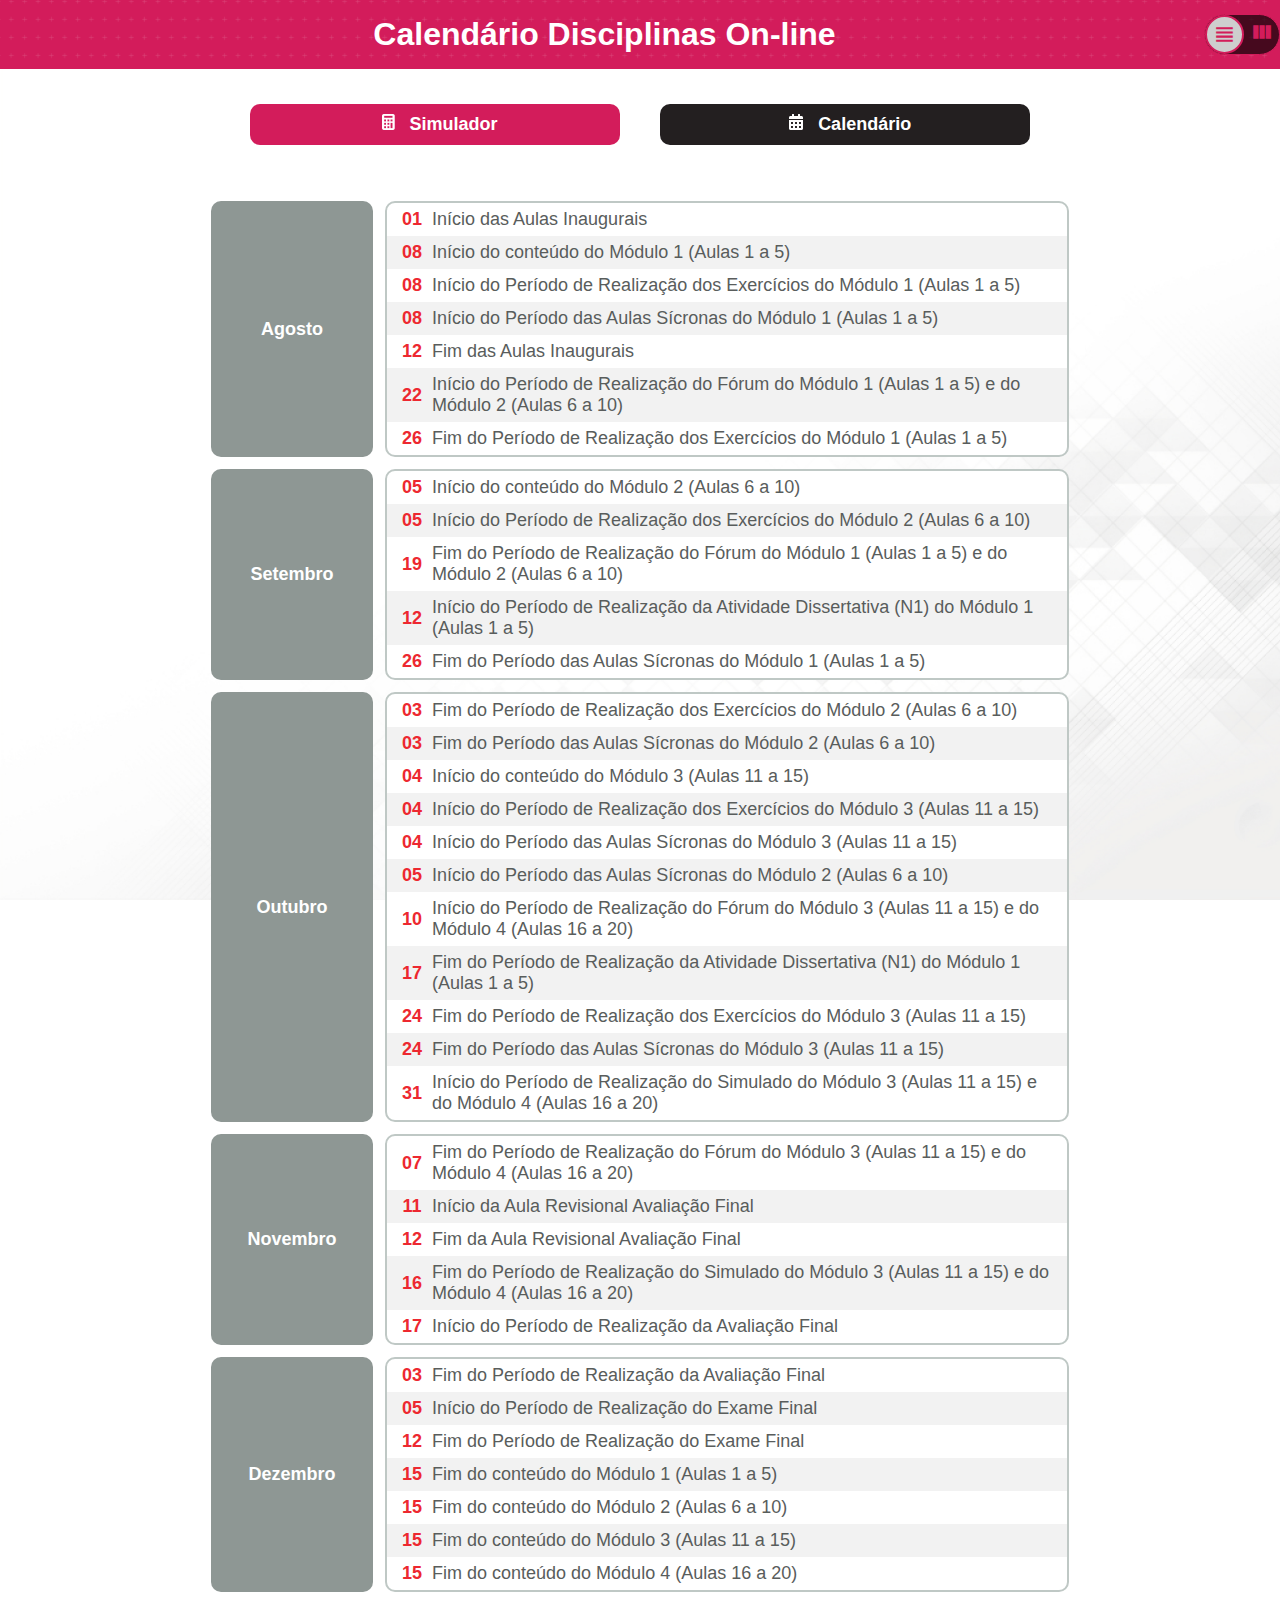
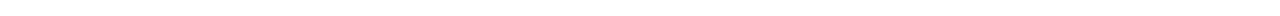
<file: calendarioDuplo/index.html>
<!DOCTYPE html>
<html lang="pt-br">

<head>
  <meta charset="UTF-8">
  <meta name="viewport" content="width=device-width, initial-scale=1.0">
  <meta http-equiv="X-UA-Compatible" content="ie=edge">
  <link rel="stylesheet" href="style.css">
  <!-- <link rel="icon" href="https://unigranrio.blackboard.com/bbcswebdav/institution/nead_wd/templates/2020/v3.7/favicon.ico"type="image/x-icon"> -->
  <link href="https://fonts.googleapis.com/icon?family=Material+Icons" rel="stylesheet">
  <title>Disciplinas On-line | Calendário</title>
</head>

<body>
  <section class="conteudoTopo">
    <h2 class="nomeTopo">Calendário Disciplinas On-line</h2>
    <div class="alterarCalendario">
      <a class="botaoSelecionado" id="botaoLista" onclick="mostrarCalendarioLista()"><span class="material-icons" id="botaoAlterarCalendario">view_headline</span></a>
      <a class="botaoSelecionar" id="botaoTabela" onclick="mostrarCalendarioTabela()"><span class="material-icons" id="botaoAlterarCalendario">view_column</span></a>
    </div>
  </section>
  <section class="conteudoMenu">
    <a class="linkMenu" id="linkMenuSimulador" href="Simulador/index.html">
      <img class="imgBotao" id="imgBotaoSimulador" src="img/Icon ionic-md-calculator.png">
      <span class="nomeBotao">Simulador</span>
    </a>
    <a class="linkMenu" id="linkMenuCalendario" onclick="alterarCalendario()">
      <img class="imgBotao" id="imgBotaoCalendario" src="img/Icon awesome-calendar-alt.png">
      <span class="nomeBotao">Calendário</span>
    </a>
  </section>
  <section class="calendarioLista" id="calendarioLista">
    <div class="conteudoMes">
      <h3 id="mes">Agosto</h3>
    </div>
    <div class="conteudoEvento">
      <ul>
        <li class="evento">
          <span class="descricaoEvento" id="dia">01</span>
          <span class="descricaoEvento" id="descricao">Início das Aulas Inaugurais</span>
        </li>
        <li class="evento">
          <span class="descricaoEvento" id="dia">08</span>
          <span class="descricaoEvento" id="descricao">Início do conteúdo do Módulo 1 (Aulas 1 a 5)</span>
        </li>
        <li class="evento">
          <span class="descricaoEvento" id="dia">08</span>
          <span class="descricaoEvento" id="descricao">Início do Período de Realização dos Exercícios do Módulo 1 (Aulas 1 a 5)</span>
        </li>
        <li class="evento">
          <span class="descricaoEvento" id="dia">08</span>
          <span class="descricaoEvento" id="descricao">Início do Período das Aulas Sícronas do Módulo 1 (Aulas 1 a 5)</span>
        </li>
        <li class="evento">
          <span class="descricaoEvento" id="dia">12</span>
          <span class="descricaoEvento" id="descricao">Fim das Aulas Inaugurais</span>
        </li>
        <li class="evento">
          <span class="descricaoEvento" id="dia">22</span>
          <span class="descricaoEvento" id="descricao">Início do Período de Realização do Fórum do Módulo 1 (Aulas 1 a 5) e do Módulo 2 (Aulas 6 a 10)</span>
        </li>
        <li class="evento">
          <span class="descricaoEvento" id="dia">26</span>
          <span class="descricaoEvento" id="descricao">Fim do Período de Realização dos Exercícios do Módulo 1 (Aulas 1 a 5)</span>
        </li>
      </ul>
    </div>
    <div class="conteudoMes">
      <h3 id="mes">Setembro</h3>
    </div>
    <div class="conteudoEvento">
      <ul>
        <li class="evento">
          <span class="descricaoEvento" id="dia">05</span>
          <span class="descricaoEvento" id="descricao">Início do conteúdo do Módulo 2 (Aulas 6 a 10)</span>
        </li>
        <li class="evento">
          <span class="descricaoEvento" id="dia">05</span>
          <span class="descricaoEvento" id="descricao">Início do Período de Realização dos Exercícios do Módulo 2 (Aulas 6 a 10)</span>
        </li>
        <li class="evento">
          <span class="descricaoEvento" id="dia">19</span>
          <span class="descricaoEvento" id="descricao">Fim do Período de Realização do Fórum do Módulo 1 (Aulas 1 a 5) e do Módulo 2 (Aulas 6 a 10)</span>
        </li>
        <li class="evento">
          <span class="descricaoEvento" id="dia">12</span>
          <span class="descricaoEvento" id="descricao">Início do Período de Realização da Atividade Dissertativa (N1) do Módulo 1 (Aulas 1 a 5)</span>
        </li>
        <li class="evento">
          <span class="descricaoEvento" id="dia">26</span>
          <span class="descricaoEvento" id="descricao">Fim do Período das Aulas Sícronas do Módulo 1 (Aulas 1 a 5)</span>
        </li>
      </ul>
    </div>
    <div class="conteudoMes">
      <h3 id="mes">Outubro</h3>
    </div>
    <div class="conteudoEvento">
      <ul>
        <li class="evento">
          <span class="descricaoEvento" id="dia">03</span>
          <span class="descricaoEvento" id="descricao">Fim do Período de Realização dos Exercícios do Módulo 2 (Aulas 6 a 10)</span>
        </li>
        <li class="evento">
          <span class="descricaoEvento" id="dia">03</span>
          <span class="descricaoEvento" id="descricao">Fim do Período das Aulas Sícronas do Módulo 2 (Aulas 6 a 10)</span>
        </li>
        <li class="evento">
          <span class="descricaoEvento" id="dia">04</span>
          <span class="descricaoEvento" id="descricao">Início do conteúdo do Módulo 3 (Aulas 11 a 15)</span>
        </li>
        <li class="evento">
          <span class="descricaoEvento" id="dia">04</span>
          <span class="descricaoEvento" id="descricao">Início do Período de Realização dos Exercícios do Módulo 3 (Aulas 11 a 15)</span>
        </li>
        <li class="evento">
          <span class="descricaoEvento" id="dia">04</span>
          <span class="descricaoEvento" id="descricao">Início do Período das Aulas Sícronas do Módulo 3 (Aulas 11 a 15)</span>
        </li>
        <li class="evento">
          <span class="descricaoEvento" id="dia">05</span>
          <span class="descricaoEvento" id="descricao">Início do Período das Aulas Sícronas do Módulo 2 (Aulas 6 a 10)</span>
        </li>
        <li class="evento">
          <span class="descricaoEvento" id="dia">10</span>
          <span class="descricaoEvento" id="descricao">Início do Período de Realização do Fórum do Módulo 3 (Aulas 11 a 15) e do Módulo 4 (Aulas 16 a 20)</span>
        </li>
        <li class="evento">
          <span class="descricaoEvento" id="dia">17</span>
          <span class="descricaoEvento" id="descricao">Fim do Período de Realização da Atividade Dissertativa (N1) do Módulo 1 (Aulas 1 a 5)</span>
        </li>
        <li class="evento">
          <span class="descricaoEvento" id="dia">24</span>
          <span class="descricaoEvento" id="descricao">Fim do Período de Realização dos Exercícios do Módulo 3 (Aulas 11 a 15)</span>
        </li>
        <li class="evento">
          <span class="descricaoEvento" id="dia">24</span>
          <span class="descricaoEvento" id="descricao">Fim do Período das Aulas Sícronas do Módulo 3 (Aulas 11 a 15)</span>
        </li>
        <li class="evento">
          <span class="descricaoEvento" id="dia">31</span>
          <span class="descricaoEvento" id="descricao">Início do Período de Realização do Simulado do Módulo 3 (Aulas 11 a 15) e do Módulo 4 (Aulas 16 a 20)</span>
        </li>
      </ul>
    </div>
    <div class="conteudoMes">
      <h3 id="mes">Novembro</h3>
    </div>
    <div class="conteudoEvento">
      <ul>
        <li class="evento">
          <span class="descricaoEvento" id="dia">07</span>
          <span class="descricaoEvento" id="descricao">Fim do Período de Realização do Fórum do Módulo 3 (Aulas 11 a 15) e do Módulo 4 (Aulas 16 a 20)</span>
        </li>
        <li class="evento">
          <span class="descricaoEvento" id="dia">11</span>
          <span class="descricaoEvento" id="descricao">Início da Aula Revisional Avaliação Final</span>
        </li>
        <li class="evento">
          <span class="descricaoEvento" id="dia">12</span>
          <span class="descricaoEvento" id="descricao">Fim da Aula Revisional Avaliação Final</span>
        </li>
        <li class="evento">
          <span class="descricaoEvento" id="dia">16</span>
          <span class="descricaoEvento" id="descricao">Fim do Período de Realização do Simulado do Módulo 3 (Aulas 11 a 15) e do Módulo 4 (Aulas 16 a 20)</span>
        </li>
        <li class="evento">
          <span class="descricaoEvento" id="dia">17</span>
          <span class="descricaoEvento" id="descricao">Início do Período de Realização da Avaliação Final</span>
        </li>
      </ul>
    </div>
    <div class="conteudoMes">
      <h3 id="mes">Dezembro</h3>
    </div>
    <div class="conteudoEvento">
      <ul>
        <li class="evento">
          <span class="descricaoEvento" id="dia">03</span>
          <span class="descricaoEvento" id="descricao">Fim do Período de Realização da Avaliação Final</span>
        </li>
        <li class="evento">
          <span class="descricaoEvento" id="dia">05</span>
          <span class="descricaoEvento" id="descricao">Início do Período de Realização do Exame Final</span>
        </li>
        <li class="evento">
          <span class="descricaoEvento" id="dia">12</span>
          <span class="descricaoEvento" id="descricao">Fim do Período de Realização do Exame Final</span>
        </li>
        <li class="evento">
          <span class="descricaoEvento" id="dia">15</span>
          <span class="descricaoEvento" id="descricao">Fim do conteúdo do Módulo 1 (Aulas 1 a 5)</span>
        </li>
        <li class="evento">
          <span class="descricaoEvento" id="dia">15</span>
          <span class="descricaoEvento" id="descricao">Fim do conteúdo do Módulo 2 (Aulas 6 a 10)</span>
        </li>
        <li class="evento">
          <span class="descricaoEvento" id="dia">15</span>
          <span class="descricaoEvento" id="descricao">Fim do conteúdo do Módulo 3 (Aulas 11 a 15)</span>
        </li>
        <li class="evento">
          <span class="descricaoEvento" id="dia">15</span>
          <span class="descricaoEvento" id="descricao">Fim do conteúdo do Módulo 4 (Aulas 16 a 20)</span>
        </li>
      </ul>
    </div>
  </section>


  <section class="calendarioTabela" id="calendarioTabela">
    <div class="divisaoTabelas" id="divisaoTabela1">
      <table class="tabela" id="tabela1">
        <thead class="titulo" id="tituloNome">
          <tr>
            <th class="nomeColuna" style="visibility: hidden;"></th>
            <th class="nomeColuna" colspan="2">Conteúdo (PDF, Vídeos)</th>
            <th class="nomeColuna" colspan="2">Exercícios de Autocorreção</th>
            <th class="nomeColuna" colspan="2">Fóruns</th>
            <th class="nomeColuna" colspan="2">Atividade Dissertativa (N1)</th>
            <th class="nomeColuna" colspan="2">Aulas Sícronas</th>
            <th class="nomeColuna" colspan="2">Simulado</th>
            <th class="nomeColuna" colspan="2">Avaliação Final</th>
          </tr>
        </thead>
        <thead class="titulo" id="tituloTempo">
          <tr>
            <th class="nomeData" style="visibility: hidden;"></th>
            <th class="nomeData">Início</th>
            <th class="nomeData">Fim</th>
            <th class="nomeData">Início</th>
            <th class="nomeData">Fim</th>
            <th class="nomeData">Início</th>
            <th class="nomeData">Fim</th>
            <th class="nomeData">Início</th>
            <th class="nomeData">Fim</th>
            <th class="nomeData">Início</th>
            <th class="nomeData">Fim</th>
            <th class="nomeData">Início</th>
            <th class="nomeData">Fim</th>
            <th class="nomeData">Início</th>
            <th class="nomeData">Fim</th>
          </tr>
        </thead>
        <tbody>
          <tr class="linhaModulos" id="linhaModulo1">
            <th class="nomeModulo">Módulo 1<hr>(Aulas 1 a 5)</th>
            <td class="data" id="cor1">08/08/2022</td>
            <td class="data" id="cor1">15/12/2022</td>
            <td class="data" id="cor2">08/08/2022</td>
            <td class="data" id="cor2">26/09/2022</td>
            <td class="data" rowspan="2" id="cor1">22/08/2022</td>
            <td class="data" rowspan="2" id="cor1">19/09/2022</td>
            <td class="data" rowspan="2" id="cor2">12/09/2022</td>
            <td class="data" rowspan="2" id="cor2">17/10/2022</td>
            <td class="data" id="cor1">08/08/2022</td>
            <td class="data" id="cor1">26/09/2022</td>
            <td class="semData" rowspan="2" colspan="2" id="cor2">Não há</td>
            <td class="semData" rowspan="2" colspan="2" id="cor1">Não há</td>
          </tr>

          <tr class="linhaModulos" id="linhaModulo2">
            <th class="nomeModulo">Módulo 2<hr>(Aulas 6 a 10)</th>
            <td class="data" id="cor1">05/09/2022</td>
            <td class="data" id="cor1">15/12/2022</td>
            <td class="data" id="cor2">05/09/2022</td>
            <td class="data" id="cor2">03/10/2022</td>
            <td class="data" id="cor1">05/09/2022</td>
            <td class="data" id="cor1">03/10/2022</td>
          </tr>

          <tr class="linhaModulos" id="linhaModulo3">
            <th class="nomeModulo">Módulo 3<hr>(Aulas 11 a 15)</th>
            <td class="data" id="cor1">04/10/2022</td>
            <td class="data" id="cor1">15/12/2022</td>
            <td class="data" id="cor2">04/10/2022</td>
            <td class="data" id="cor2">24/10/2022</td>
            <td class="data" rowspan="2" id="cor1">10/10/2022</td>
            <td class="data" rowspan="2" id="cor1">07/10/2022</td>
            <td class="semData" rowspan="2" colspan="2" id="cor2">Não há</td>
            <td class="data" id="cor1">04/10/2022</td>
            <td class="data" id="cor1">24/10/2022</td>
            <td class="data" rowspan="2" id="cor2">31/10/2022</td>
            <td class="data" rowspan="2" id="cor2">16/11/2022</td>
            <td class="data" rowspan="2" id="cor1">17/11/2022</td>
            <td class="data" rowspan="2" id="cor1">03/12/2022</td>
          </tr>

          <tr class="linhaModulos" id="linhaModulo4">
            <th class="nomeModulo">Módulo 4<hr>(Aulas 16 a 20)</th>
            <td class="data" id="cor1">25/10/2022</td>
            <td class="data" id="cor1">15/12/2022</td>
            <td class="data" id="cor2">25/10/2022</td>
            <td class="data" id="cor2">16/11/2022</td>
            <td class="data" id="cor1">25/10/2022</td>
            <td class="data" id="cor1">16/11/2022</td>
          </tr>
        </tbody>
      </table>
    </div>
    <div class="divisaoTabelas" id="divisaoTabela2">
      <table class="tabela" id="tabela2">
        <tbody>
          <tr class="linhaAtividades" id="linhaAtividade1">
            <th class="nomeColuna" rowspan="2">Aulas Inaugurais</th>
            <th class="nomeData">Início</th>
            <td class="data" id="cor1">01/08/2022</td>
          </tr>
          <tr class="linhaAtividades" id="linhaAtividade1">
            <th class="nomeData">Fim</th>
            <td class="data" id="cor1">12/08/2022</td>
          </tr>
        </tbody>
      </table>
      <table class="tabela" id="tabela3">
        <tbody>
          <tr class="linhaAtividades" id="linhaAtividade1">
            <th class="nomeColuna" rowspan="2">Aula Revisional Avaliação Final</th>
            <th class="nomeData">Início</th>
            <td class="data" id="cor1">11/11/2022</td>
          </tr>
          <tr class="linhaAtividades" id="linhaAtividade1">
            <th class="nomeData">Fim</th>
            <td class="data" id="cor1">12/11/2022</td>
          </tr>
        </tbody>
      </table>
      <table class="tabela" id="tabela4">
        <tbody>
          <tr class="linhaAtividades" id="linhaAtividade1">
            <th class="nomeColuna" rowspan="2">Exame Final</th>
            <th class="nomeData">Início</th>
            <td class="data" id="cor1">05/12/2022</td>
          </tr>
          <tr class="linhaAtividades" id="linhaAtividade1">
            <th class="nomeData">Fim</th>
            <td class="data" id="cor1">15/12/2022</td>
          </tr>
        </tbody>
      </table>
    </div>

  </section>

  <script src="//code.jquery.com/jquery-3.2.1.min.js"></script>
  <script src="script.js"></script>
</body>

</html>
</file>
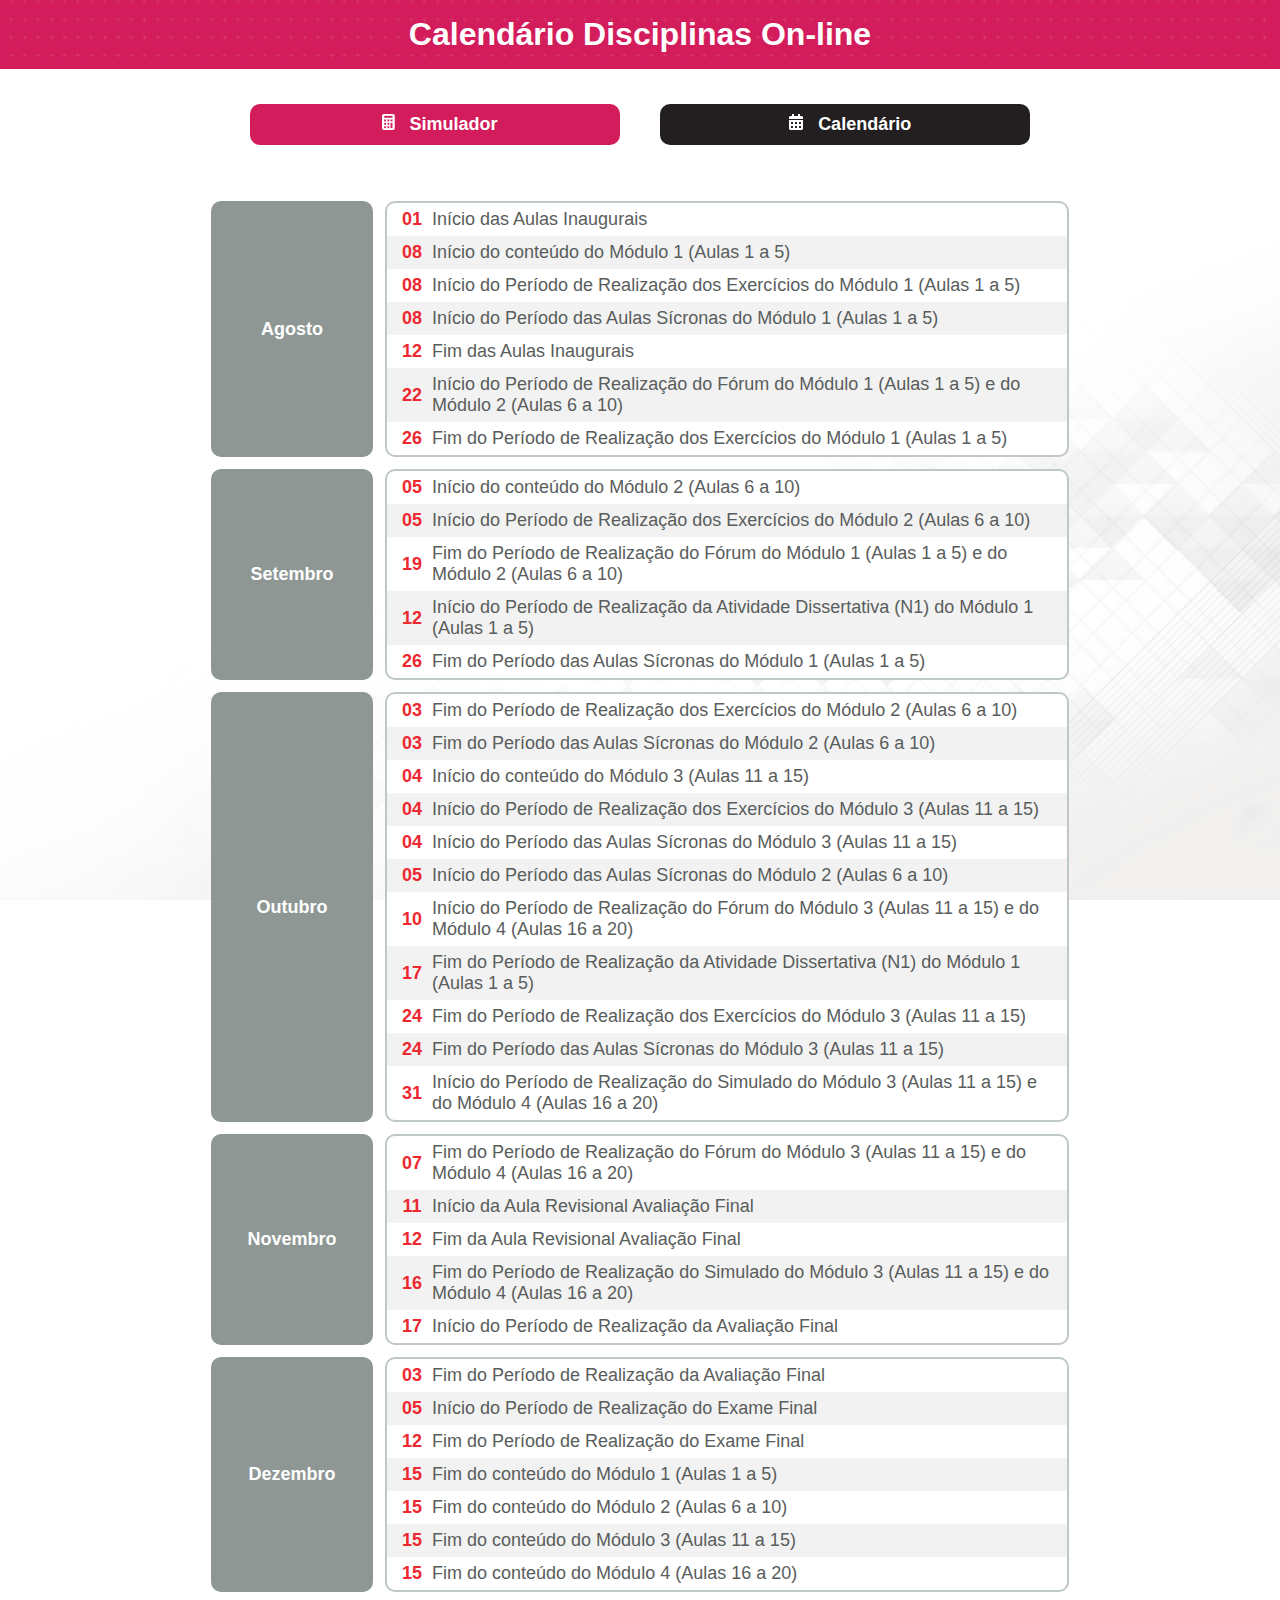
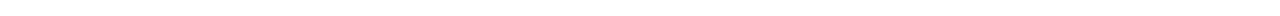
<file: calendarioSimples/index.html>
<!DOCTYPE html>
<html lang="pt-br">

<head>
  <meta charset="UTF-8">
  <meta name="viewport" content="width=device-width, initial-scale=1.0">
  <meta http-equiv="X-UA-Compatible" content="ie=edge">
  <link rel="stylesheet" href="style.css">
  <!-- <link rel="icon" href="https://unigranrio.blackboard.com/bbcswebdav/institution/nead_wd/templates/2020/v3.7/favicon.ico"type="image/x-icon"> -->
  <link href="https://fonts.googleapis.com/icon?family=Material+Icons" rel="stylesheet">
  <title>Disciplinas On-line | Calendário</title>
</head>

<body>
  <section class="conteudoTopo">
    <h2 class="nomeTopo">Calendário Disciplinas On-line</h2>
  </section>
  <section class="conteudoMenu">
    <a class="linkMenu" id="linkMenuSimulador" href="Simulador/index.html">
      <img class="imgBotao" id="imgBotaoSimulador" src="img/Icon ionic-md-calculator.png">
      <span class="nomeBotao">Simulador</span>
    </a>
    <a class="linkMenu" id="linkMenuCalendario" href="index.html">
      <img class="imgBotao" id="imgBotaoCalendario" src="img/Icon awesome-calendar-alt.png">
      <span class="nomeBotao">Calendário</span>
    </a>
  </section>
  <section class="calendario calendarioLista" id="calendarioLista">
    <div class="conteudoMes">
      <h3 id="mes">Agosto</h3>
    </div>
    <div class="conteudoEvento">
      <ul>
        <li class="evento">
          <span class="descricaoEvento" id="dia">01</span>
          <span class="descricaoEvento" id="descricao">Início das Aulas Inaugurais</span>
        </li>
        <li class="evento">
          <span class="descricaoEvento" id="dia">08</span>
          <span class="descricaoEvento" id="descricao">Início do conteúdo do Módulo 1 (Aulas 1 a 5)</span>
        </li>
        <li class="evento">
          <span class="descricaoEvento" id="dia">08</span>
          <span class="descricaoEvento" id="descricao">Início do Período de Realização dos Exercícios do Módulo 1 (Aulas 1 a 5)</span>
        </li>
        <li class="evento">
          <span class="descricaoEvento" id="dia">08</span>
          <span class="descricaoEvento" id="descricao">Início do Período das Aulas Sícronas do Módulo 1 (Aulas 1 a 5)</span>
        </li>
        <li class="evento">
          <span class="descricaoEvento" id="dia">12</span>
          <span class="descricaoEvento" id="descricao">Fim das Aulas Inaugurais</span>
        </li>
        <li class="evento">
          <span class="descricaoEvento" id="dia">22</span>
          <span class="descricaoEvento" id="descricao">Início do Período de Realização do Fórum do Módulo 1 (Aulas 1 a 5) e do Módulo 2 (Aulas 6 a 10)</span>
        </li>
        <li class="evento">
          <span class="descricaoEvento" id="dia">26</span>
          <span class="descricaoEvento" id="descricao">Fim do Período de Realização dos Exercícios do Módulo 1 (Aulas 1 a 5)</span>
        </li>
      </ul>
    </div>
    <div class="conteudoMes">
      <h3 id="mes">Setembro</h3>
    </div>
    <div class="conteudoEvento">
      <ul>
        <li class="evento">
          <span class="descricaoEvento" id="dia">05</span>
          <span class="descricaoEvento" id="descricao">Início do conteúdo do Módulo 2 (Aulas 6 a 10)</span>
        </li>
        <li class="evento">
          <span class="descricaoEvento" id="dia">05</span>
          <span class="descricaoEvento" id="descricao">Início do Período de Realização dos Exercícios do Módulo 2 (Aulas 6 a 10)</span>
        </li>
        <li class="evento">
          <span class="descricaoEvento" id="dia">19</span>
          <span class="descricaoEvento" id="descricao">Fim do Período de Realização do Fórum do Módulo 1 (Aulas 1 a 5) e do Módulo 2 (Aulas 6 a 10)</span>
        </li>
        <li class="evento">
          <span class="descricaoEvento" id="dia">12</span>
          <span class="descricaoEvento" id="descricao">Início do Período de Realização da Atividade Dissertativa (N1) do Módulo 1 (Aulas 1 a 5)</span>
        </li>
        <li class="evento">
          <span class="descricaoEvento" id="dia">26</span>
          <span class="descricaoEvento" id="descricao">Fim do Período das Aulas Sícronas do Módulo 1 (Aulas 1 a 5)</span>
        </li>
      </ul>
    </div>
    <div class="conteudoMes">
      <h3 id="mes">Outubro</h3>
    </div>
    <div class="conteudoEvento">
      <ul>
        <li class="evento">
          <span class="descricaoEvento" id="dia">03</span>
          <span class="descricaoEvento" id="descricao">Fim do Período de Realização dos Exercícios do Módulo 2 (Aulas 6 a 10)</span>
        </li>
        <li class="evento">
          <span class="descricaoEvento" id="dia">03</span>
          <span class="descricaoEvento" id="descricao">Fim do Período das Aulas Sícronas do Módulo 2 (Aulas 6 a 10)</span>
        </li>
        <li class="evento">
          <span class="descricaoEvento" id="dia">04</span>
          <span class="descricaoEvento" id="descricao">Início do conteúdo do Módulo 3 (Aulas 11 a 15)</span>
        </li>
        <li class="evento">
          <span class="descricaoEvento" id="dia">04</span>
          <span class="descricaoEvento" id="descricao">Início do Período de Realização dos Exercícios do Módulo 3 (Aulas 11 a 15)</span>
        </li>
        <li class="evento">
          <span class="descricaoEvento" id="dia">04</span>
          <span class="descricaoEvento" id="descricao">Início do Período das Aulas Sícronas do Módulo 3 (Aulas 11 a 15)</span>
        </li>
        <li class="evento">
          <span class="descricaoEvento" id="dia">05</span>
          <span class="descricaoEvento" id="descricao">Início do Período das Aulas Sícronas do Módulo 2 (Aulas 6 a 10)</span>
        </li>
        <li class="evento">
          <span class="descricaoEvento" id="dia">10</span>
          <span class="descricaoEvento" id="descricao">Início do Período de Realização do Fórum do Módulo 3 (Aulas 11 a 15) e do Módulo 4 (Aulas 16 a 20)</span>
        </li>
        <li class="evento">
          <span class="descricaoEvento" id="dia">17</span>
          <span class="descricaoEvento" id="descricao">Fim do Período de Realização da Atividade Dissertativa (N1) do Módulo 1 (Aulas 1 a 5)</span>
        </li>
        <li class="evento">
          <span class="descricaoEvento" id="dia">24</span>
          <span class="descricaoEvento" id="descricao">Fim do Período de Realização dos Exercícios do Módulo 3 (Aulas 11 a 15)</span>
        </li>
        <li class="evento">
          <span class="descricaoEvento" id="dia">24</span>
          <span class="descricaoEvento" id="descricao">Fim do Período das Aulas Sícronas do Módulo 3 (Aulas 11 a 15)</span>
        </li>
        <li class="evento">
          <span class="descricaoEvento" id="dia">31</span>
          <span class="descricaoEvento" id="descricao">Início do Período de Realização do Simulado do Módulo 3 (Aulas 11 a 15) e do Módulo 4 (Aulas 16 a 20)</span>
        </li>
      </ul>
    </div>
    <div class="conteudoMes">
      <h3 id="mes">Novembro</h3>
    </div>
    <div class="conteudoEvento">
      <ul>
        <li class="evento">
          <span class="descricaoEvento" id="dia">07</span>
          <span class="descricaoEvento" id="descricao">Fim do Período de Realização do Fórum do Módulo 3 (Aulas 11 a 15) e do Módulo 4 (Aulas 16 a 20)</span>
        </li>
        <li class="evento">
          <span class="descricaoEvento" id="dia">11</span>
          <span class="descricaoEvento" id="descricao">Início da Aula Revisional Avaliação Final</span>
        </li>
        <li class="evento">
          <span class="descricaoEvento" id="dia">12</span>
          <span class="descricaoEvento" id="descricao">Fim da Aula Revisional Avaliação Final</span>
        </li>
        <li class="evento">
          <span class="descricaoEvento" id="dia">16</span>
          <span class="descricaoEvento" id="descricao">Fim do Período de Realização do Simulado do Módulo 3 (Aulas 11 a 15) e do Módulo 4 (Aulas 16 a 20)</span>
        </li>
        <li class="evento">
          <span class="descricaoEvento" id="dia">17</span>
          <span class="descricaoEvento" id="descricao">Início do Período de Realização da Avaliação Final</span>
        </li>
      </ul>
    </div>
    <div class="conteudoMes">
      <h3 id="mes">Dezembro</h3>
    </div>
    <div class="conteudoEvento">
      <ul>
        <li class="evento">
          <span class="descricaoEvento" id="dia">03</span>
          <span class="descricaoEvento" id="descricao">Fim do Período de Realização da Avaliação Final</span>
        </li>
        <li class="evento">
          <span class="descricaoEvento" id="dia">05</span>
          <span class="descricaoEvento" id="descricao">Início do Período de Realização do Exame Final</span>
        </li>
        <li class="evento">
          <span class="descricaoEvento" id="dia">12</span>
          <span class="descricaoEvento" id="descricao">Fim do Período de Realização do Exame Final</span>
        </li>
        <li class="evento">
          <span class="descricaoEvento" id="dia">15</span>
          <span class="descricaoEvento" id="descricao">Fim do conteúdo do Módulo 1 (Aulas 1 a 5)</span>
        </li>
        <li class="evento">
          <span class="descricaoEvento" id="dia">15</span>
          <span class="descricaoEvento" id="descricao">Fim do conteúdo do Módulo 2 (Aulas 6 a 10)</span>
        </li>
        <li class="evento">
          <span class="descricaoEvento" id="dia">15</span>
          <span class="descricaoEvento" id="descricao">Fim do conteúdo do Módulo 3 (Aulas 11 a 15)</span>
        </li>
        <li class="evento">
          <span class="descricaoEvento" id="dia">15</span>
          <span class="descricaoEvento" id="descricao">Fim do conteúdo do Módulo 4 (Aulas 16 a 20)</span>
        </li>
      </ul>
    </div>
  </section>
</body>

</html>
</file>
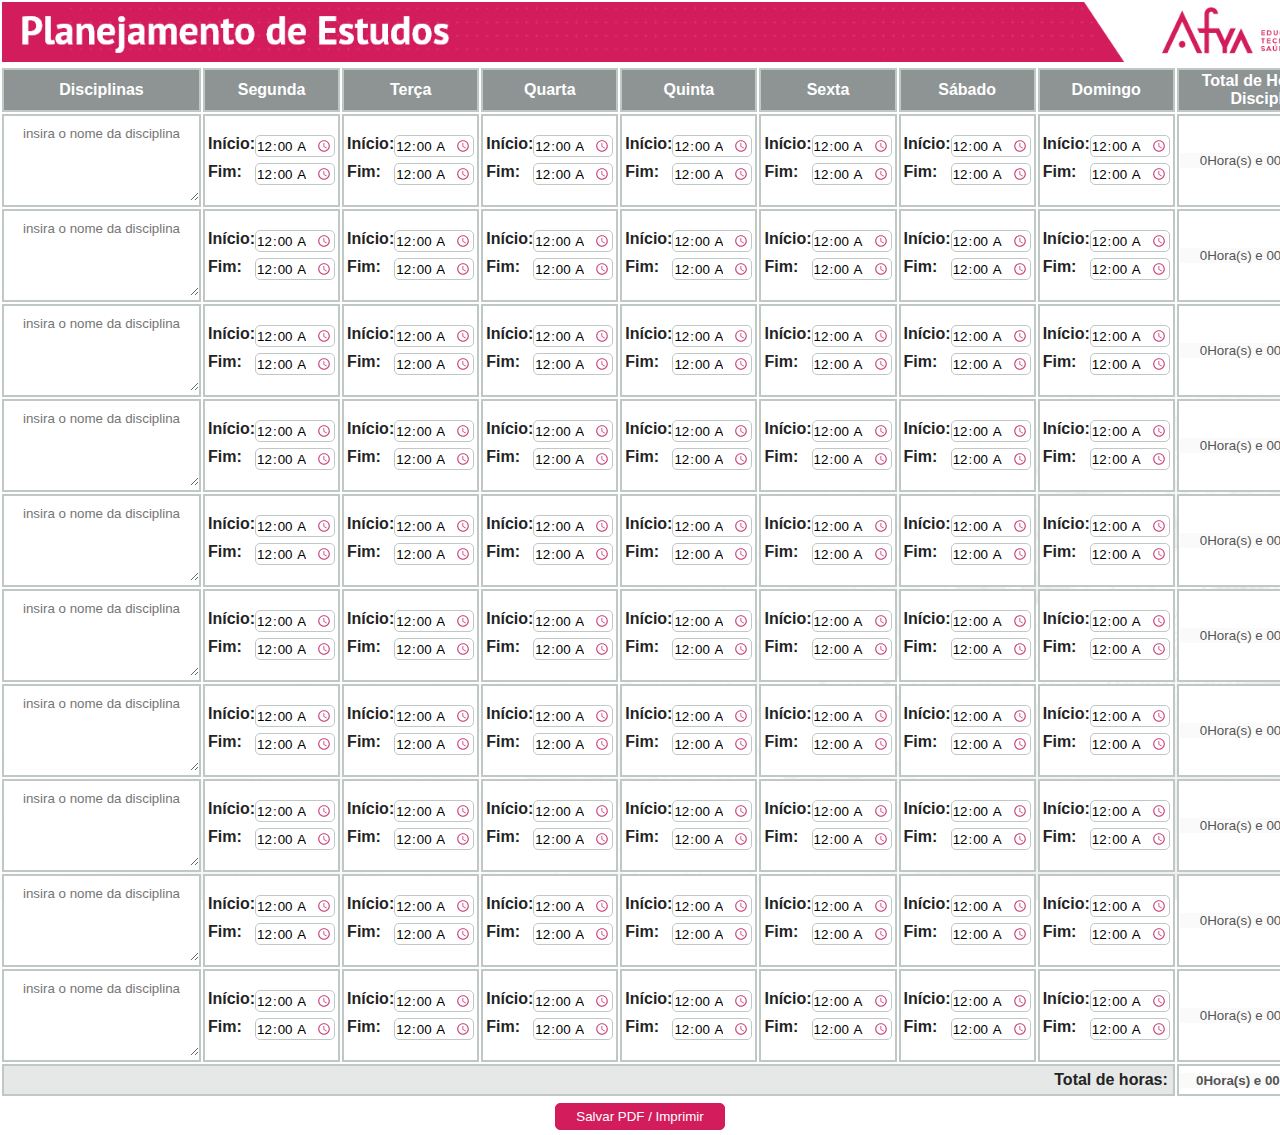
<file: planoEstudos/index.html>
<!DOCTYPE html>
<html lang="pt-br">
<head>
   <meta charset="UTF-8">
   <meta http-equiv="X-UA-Compatible" content="IE=edge">
   <meta name="viewport" content="width=device-width, initial-scale=1.0">
   <link rel="stylesheet" type="text/css" id="style" href="style.css">
   <link href="https://fonts.googleapis.com/icon?family=Material+Icons" rel="stylesheet">
   <title>Disciplinas On-line | Planejamento de Estudos</title>
</head>

<body>
   <div class="conteudo" id="conteudo">
      <table class="conteudoTabela" id="conteudoTabela">
         <thead>
            <tr class="tituloLogo">
               <th class = "logo" colspan="9">
                  <img src="img/logoCompleto.png" id="logoTopoCompleto">
               </th>
            </tr>

            <tr class="titulo">
               <th class="disciplina">Disciplinas</th><!-- 
               <th class="avaliacoes">QUANTIDADES DE AVALIAÇÕES</th> -->
               <th class="diaSemana">Segunda</th>
               <th class="diaSemana">Terça</th>
               <th class="diaSemana">Quarta</th>
               <th class="diaSemana">Quinta</th>
               <th class="diaSemana">Sexta</th>
               <th class="diaSemana">Sábado</th>
               <th class="diaSemana">Domingo</th>
               <th class="Total">Total de Horas da Disciplina</th>
            </tr>
         </thead>
         <tbody class="tabelaMateriais">
            <tr class="linha3AVS" id="linha13AVS">
               <td class="conteudoDisciplina">
                  <textarea class="nomeDisciplina" placeholder="insira o nome da disciplina" placeholder="insira o nome da disciplina"></textarea>
               </td>
               <!--<td class="conteudoAvaliacoes">
                  <div class="conteudoQuantidade" id="conteudoQuantidade"><p class="nomeQuantidade">3AVS</p></div>
               </td> -->
               <td class="conteudoDiaSemana" id="conteudoDiaSemanaSegunda3AVSlinha1">
                  <!-- <div class="conteudoCheck" id="conteudoCheck">Check: <div class="inputcheck"><input type="text" class="check" id="check"></div></div> -->
                  <div class="conteudoHora" id="conteudoHoraInicio">Início:<input type="time" class="hora" id="horaInicioSegunda3AVSlinha1" value="00:00"></div>
                  <div class="conteudoHora" id="conteudoHoraFim">Fim:<input type="time" class="hora" id="horaFimSegunda3AVSlinha1" value="00:00"></div></div>
               </td>
               <td class="conteudoDiaSemana" id="conteudoDiaSemanaTerca3AVSlinha1">
                  <!-- <div class="conteudoCheck" id="conteudoCheck">Check: <div class="inputcheck"><input type="text" class="check" id="check"></div></div> -->
                  <div class="conteudoHora" id="conteudoHoraInicio">Início:<input type="time" class="hora" id="horaInicioTerca3AVSlinha1" value="00:00"></div>
                  <div class="conteudoHora" id="conteudoHoraFim">Fim:<input type="time" class="hora" id="horaFimTerca3AVSlinha1" value="00:00"></div>
               </td>
               <td class="conteudoDiaSemana" id="conteudoDiaSemanaQuarta3AVSlinha1">
                  <!-- <div class="conteudoCheck" id="conteudoCheck">Check: <div class="inputcheck"><input type="text" class="check" id="check"></div></div> -->
                  <div class="conteudoHora" id="conteudoHoraInicio">Início:<input type="time" class="hora" id="horaInicioQuarta3AVSlinha1" value="00:00"></div>
                  <div class="conteudoHora" id="conteudoHoraFim">Fim:<input type="time" class="hora" id="horaFimQuarta3AVSlinha1" value="00:00"></div>
               </td>
               <td class="conteudoDiaSemana" id="conteudoDiaSemanaQuinta3AVSlinha1">
                  <!-- <div class="conteudoCheck" id="conteudoCheck">Check: <div class="inputcheck"><input type="text" class="check" id="check"></div></div> -->
                  <div class="conteudoHora" id="conteudoHoraInicio">Início:<input type="time" class="hora" id="horaInicioQuinta3AVSlinha1" value="00:00"></div>
                  <div class="conteudoHora" id="conteudoHoraFim">Fim:<input type="time" class="hora" id="horaFimQuinta3AVSlinha1" value="00:00"></div>
               </td>
               <td class="conteudoDiaSemana" id="conteudoDiaSemanaSexta3AVSlinha1">
                  <!-- <div class="conteudoCheck" id="conteudoCheck">Check: <div class="inputcheck"><input type="text" class="check" id="check"></div></div> -->
                  <div class="conteudoHora" id="conteudoHoraInicio">Início:<input type="time" class="hora" id="horaInicioSexta3AVSlinha1" value="00:00"></div>
                  <div class="conteudoHora" id="conteudoHoraFim">Fim:<input type="time" class="hora" id="horaFimSexta3AVSlinha1" value="00:00"></div>
               </td>
               <td class="conteudoDiaSemana" id="conteudoDiaSemanaSabado3AVSlinha1">
                  <!-- <div class="conteudoCheck" id="conteudoCheck">Check: <div class="inputcheck"><input type="text" class="check" id="check"></div></div> -->
                  <div class="conteudoHora" id="conteudoHoraInicio">Início:<input type="time" class="hora" id="horaInicioSabado3AVSlinha1" value="00:00"></div>
                  <div class="conteudoHora" id="conteudoHoraFim">Fim:<input type="time" class="hora" id="horaFimSabado3AVSlinha1" value="00:00"></div>
               </td>
               <td class="conteudoDiaSemana" id="conteudoDiaSemanaDomingo3AVSlinha1">
                  <!-- <div class="conteudoCheck" id="conteudoCheck">Check: <div class="inputcheck"><input type="text" class="check" id="check"></div></div> -->
                  <div class="conteudoHora" id="conteudoHoraInicio">Início:<input type="time" class="hora" id="horaInicioDomingo3AVSlinha1" value="00:00"></div>
                  <div class="conteudoHora" id="conteudoHoraFim">Fim:<input type="time" class="hora" id="horaFimDomingo3AVSlinha1" value="00:00"></div>
               </td>
               <td class="conteudoTotal">
                  <div class="conteudoHoraTotal" ><input class="horaTotal" id="horaTotal3AVSlinha1" type="text" value="0Hora(s) e 00minuto(s)" disabled></div>
               </td>
            </tr>
            <tr class="linha3AVS" id="linha23AVS">
               <td class="conteudoDisciplina">
                  <textarea class="nomeDisciplina" placeholder="insira o nome da disciplina"></textarea>
               </td>
               <!--<td class="conteudoAvaliacoes">
                  <div class="conteudoQuantidade" id="conteudoQuantidade"><p class="nomeQuantidade">3AVS</p></div>
               </td> -->
               <td class="conteudoDiaSemana" id="conteudoDiaSemanaSegunda3AVSlinha2">
                  <!-- <div class="conteudoCheck" id="conteudoCheck">Check: <div class="inputcheck"><input type="text" class="check" id="check"></div></div> -->
                  <div class="conteudoHora" id="conteudoHoraInicio">Início:<input type="time" class="hora" id="horaInicioSegunda3AVSlinha2" value="00:00"></div>
                  <div class="conteudoHora" id="conteudoHoraFim">Fim:<input type="time" class="hora" id="horaFimSegunda3AVSlinha2" value="00:00"></div></div>
               </td>
               <td class="conteudoDiaSemana" id="conteudoDiaSemanaTerca3AVSlinha2">
                  <!-- <div class="conteudoCheck" id="conteudoCheck">Check: <div class="inputcheck"><input type="text" class="check" id="check"></div></div> -->
                  <div class="conteudoHora" id="conteudoHoraInicio">Início:<input type="time" class="hora" id="horaInicioTerca3AVSlinha2" value="00:00"></div>
                  <div class="conteudoHora" id="conteudoHoraFim">Fim:<input type="time" class="hora" id="horaFimTerca3AVSlinha2" value="00:00"></div>
               </td>
               <td class="conteudoDiaSemana" id="conteudoDiaSemanaQuarta3AVSlinha2">
                  <!-- <div class="conteudoCheck" id="conteudoCheck">Check: <div class="inputcheck"><input type="text" class="check" id="check"></div></div> -->
                  <div class="conteudoHora" id="conteudoHoraInicio">Início:<input type="time" class="hora" id="horaInicioQuarta3AVSlinha2" value="00:00"></div>
                  <div class="conteudoHora" id="conteudoHoraFim">Fim:<input type="time" class="hora" id="horaFimQuarta3AVSlinha2" value="00:00"></div>
               </td>
               <td class="conteudoDiaSemana" id="conteudoDiaSemanaQuinta3AVSlinha2">
                  <!-- <div class="conteudoCheck" id="conteudoCheck">Check: <div class="inputcheck"><input type="text" class="check" id="check"></div></div> -->
                  <div class="conteudoHora" id="conteudoHoraInicio">Início:<input type="time" class="hora" id="horaInicioQuinta3AVSlinha2" value="00:00"></div>
                  <div class="conteudoHora" id="conteudoHoraFim">Fim:<input type="time" class="hora" id="horaFimQuinta3AVSlinha2" value="00:00"></div>
               </td>
               <td class="conteudoDiaSemana" id="conteudoDiaSemanaSexta3AVSlinha2">
                  <!-- <div class="conteudoCheck" id="conteudoCheck">Check: <div class="inputcheck"><input type="text" class="check" id="check"></div></div> -->
                  <div class="conteudoHora" id="conteudoHoraInicio">Início:<input type="time" class="hora" id="horaInicioSexta3AVSlinha2" value="00:00"></div>
                  <div class="conteudoHora" id="conteudoHoraFim">Fim:<input type="time" class="hora" id="horaFimSexta3AVSlinha2" value="00:00"></div>
               </td>
               <td class="conteudoDiaSemana" id="conteudoDiaSemanaSabado3AVSlinha2">
                  <!-- <div class="conteudoCheck" id="conteudoCheck">Check: <div class="inputcheck"><input type="text" class="check" id="check"></div></div> -->
                  <div class="conteudoHora" id="conteudoHoraInicio">Início:<input type="time" class="hora" id="horaInicioSabado3AVSlinha2" value="00:00"></div>
                  <div class="conteudoHora" id="conteudoHoraFim">Fim:<input type="time" class="hora" id="horaFimSabado3AVSlinha2" value="00:00"></div>
               </td>
               <td class="conteudoDiaSemana" id="conteudoDiaSemanaDomingo3AVSlinha2">
                  <!-- <div class="conteudoCheck" id="conteudoCheck">Check: <div class="inputcheck"><input type="text" class="check" id="check"></div></div> -->
                  <div class="conteudoHora" id="conteudoHoraInicio">Início:<input type="time" class="hora" id="horaInicioDomingo3AVSlinha2" value="00:00"></div>
                  <div class="conteudoHora" id="conteudoHoraFim">Fim:<input type="time" class="hora" id="horaFimDomingo3AVSlinha2" value="00:00"></div>
               </td>
               <td class="conteudoTotal">
                  <div class="conteudoHoraTotal" ><input class="horaTotal" id="horaTotal3AVSlinha2" type="text" value="0Hora(s) e 00minuto(s)" disabled></div>
               </td>
            </tr>
            <tr class="linha3AVS" id="linha33AVS">
               <td class="conteudoDisciplina">
                  <textarea class="nomeDisciplina" placeholder="insira o nome da disciplina"></textarea>
               </td>
               <!--<td class="conteudoAvaliacoes">
                  <div class="conteudoQuantidade" id="conteudoQuantidade"><p class="nomeQuantidade">3AVS</p></div>
               </td> -->
               <td class="conteudoDiaSemana" id="conteudoDiaSemanaSegunda3AVSlinha3">
                  <!-- <div class="conteudoCheck" id="conteudoCheck">Check: <div class="inputcheck"><input type="text" class="check" id="check"></div></div> -->
                  <div class="conteudoHora" id="conteudoHoraInicio">Início:<input type="time" class="hora" id="horaInicioSegunda3AVSlinha3" value="00:00"></div>
                  <div class="conteudoHora" id="conteudoHoraFim">Fim:<input type="time" class="hora" id="horaFimSegunda3AVSlinha3" value="00:00"></div></div>
               </td>
               <td class="conteudoDiaSemana" id="conteudoDiaSemanaTerca3AVSlinha3">
                  <!-- <div class="conteudoCheck" id="conteudoCheck">Check: <div class="inputcheck"><input type="text" class="check" id="check"></div></div> -->
                  <div class="conteudoHora" id="conteudoHoraInicio">Início:<input type="time" class="hora" id="horaInicioTerca3AVSlinha3" value="00:00"></div>
                  <div class="conteudoHora" id="conteudoHoraFim">Fim:<input type="time" class="hora" id="horaFimTerca3AVSlinha3" value="00:00"></div>
               </td>
               <td class="conteudoDiaSemana" id="conteudoDiaSemanaQuarta3AVSlinha3">
                  <!-- <div class="conteudoCheck" id="conteudoCheck">Check: <div class="inputcheck"><input type="text" class="check" id="check"></div></div> -->
                  <div class="conteudoHora" id="conteudoHoraInicio">Início:<input type="time" class="hora" id="horaInicioQuarta3AVSlinha3" value="00:00"></div>
                  <div class="conteudoHora" id="conteudoHoraFim">Fim:<input type="time" class="hora" id="horaFimQuarta3AVSlinha3" value="00:00"></div>
               </td>
               <td class="conteudoDiaSemana" id="conteudoDiaSemanaQuinta3AVSlinha3">
                  <!-- <div class="conteudoCheck" id="conteudoCheck">Check: <div class="inputcheck"><input type="text" class="check" id="check"></div></div> -->
                  <div class="conteudoHora" id="conteudoHoraInicio">Início:<input type="time" class="hora" id="horaInicioQuinta3AVSlinha3" value="00:00"></div>
                  <div class="conteudoHora" id="conteudoHoraFim">Fim:<input type="time" class="hora" id="horaFimQuinta3AVSlinha3" value="00:00"></div>
               </td>
               <td class="conteudoDiaSemana" id="conteudoDiaSemanaSexta3AVSlinha3">
                  <!-- <div class="conteudoCheck" id="conteudoCheck">Check: <div class="inputcheck"><input type="text" class="check" id="check"></div></div> -->
                  <div class="conteudoHora" id="conteudoHoraInicio">Início:<input type="time" class="hora" id="horaInicioSexta3AVSlinha3" value="00:00"></div>
                  <div class="conteudoHora" id="conteudoHoraFim">Fim:<input type="time" class="hora" id="horaFimSexta3AVSlinha3" value="00:00"></div>
               </td>
               <td class="conteudoDiaSemana" id="conteudoDiaSemanaSabado3AVSlinha3">
                  <!-- <div class="conteudoCheck" id="conteudoCheck">Check: <div class="inputcheck"><input type="text" class="check" id="check"></div></div> -->
                  <div class="conteudoHora" id="conteudoHoraInicio">Início:<input type="time" class="hora" id="horaInicioSabado3AVSlinha3" value="00:00"></div>
                  <div class="conteudoHora" id="conteudoHoraFim">Fim:<input type="time" class="hora" id="horaFimSabado3AVSlinha3" value="00:00"></div>
               </td>
               <td class="conteudoDiaSemana" id="conteudoDiaSemanaDomingo3AVSlinha3">
                  <!-- <div class="conteudoCheck" id="conteudoCheck">Check: <div class="inputcheck"><input type="text" class="check" id="check"></div></div> -->
                  <div class="conteudoHora" id="conteudoHoraInicio">Início:<input type="time" class="hora" id="horaInicioDomingo3AVSlinha3" value="00:00"></div>
                  <div class="conteudoHora" id="conteudoHoraFim">Fim:<input type="time" class="hora" id="horaFimDomingo3AVSlinha3" value="00:00"></div>
               </td>
               <td class="conteudoTotal">
                  <div class="conteudoHoraTotal" ><input class="horaTotal" id="horaTotal3AVSlinha3" type="text" value="0Hora(s) e 00minuto(s)" disabled></div>
               </td>
            </tr>
            <tr class="linha4AVS" id="linha43AVS">
               <td class="conteudoDisciplina">
                  <textarea class="nomeDisciplina" placeholder="insira o nome da disciplina"></textarea>
               </td>
               <!--<td class="conteudoAvaliacoes">
                  <div class="conteudoQuantidade" id="conteudoQuantidade"><p class="nomeQuantidade">3AVS</p></div>
               </td> -->
               <td class="conteudoDiaSemana" id="conteudoDiaSemanaSegunda3AVSlinha4">
                  <!-- <div class="conteudoCheck" id="conteudoCheck">Check: <div class="inputcheck"><input type="text" class="check" id="check"></div></div> -->
                  <div class="conteudoHora" id="conteudoHoraInicio">Início:<input type="time" class="hora" id="horaInicioSegunda3AVSlinha4" value="00:00"></div>
                  <div class="conteudoHora" id="conteudoHoraFim">Fim:<input type="time" class="hora" id="horaFimSegunda3AVSlinha4" value="00:00"></div></div>
               </td>
               <td class="conteudoDiaSemana" id="conteudoDiaSemanaTerca3AVSlinha4">
                  <!-- <div class="conteudoCheck" id="conteudoCheck">Check: <div class="inputcheck"><input type="text" class="check" id="check"></div></div> -->
                  <div class="conteudoHora" id="conteudoHoraInicio">Início:<input type="time" class="hora" id="horaInicioTerca3AVSlinha4" value="00:00"></div>
                  <div class="conteudoHora" id="conteudoHoraFim">Fim:<input type="time" class="hora" id="horaFimTerca3AVSlinha4" value="00:00"></div>
               </td>
               <td class="conteudoDiaSemana" id="conteudoDiaSemanaQuarta3AVSlinha4">
                  <!-- <div class="conteudoCheck" id="conteudoCheck">Check: <div class="inputcheck"><input type="text" class="check" id="check"></div></div> -->
                  <div class="conteudoHora" id="conteudoHoraInicio">Início:<input type="time" class="hora" id="horaInicioQuarta3AVSlinha4" value="00:00"></div>
                  <div class="conteudoHora" id="conteudoHoraFim">Fim:<input type="time" class="hora" id="horaFimQuarta3AVSlinha4" value="00:00"></div>
               </td>
               <td class="conteudoDiaSemana" id="conteudoDiaSemanaQuinta3AVSlinha4">
                  <!-- <div class="conteudoCheck" id="conteudoCheck">Check: <div class="inputcheck"><input type="text" class="check" id="check"></div></div> -->
                  <div class="conteudoHora" id="conteudoHoraInicio">Início:<input type="time" class="hora" id="horaInicioQuinta3AVSlinha4" value="00:00"></div>
                  <div class="conteudoHora" id="conteudoHoraFim">Fim:<input type="time" class="hora" id="horaFimQuinta3AVSlinha4" value="00:00"></div>
               </td>
               <td class="conteudoDiaSemana" id="conteudoDiaSemanaSexta3AVSlinha4">
                  <!-- <div class="conteudoCheck" id="conteudoCheck">Check: <div class="inputcheck"><input type="text" class="check" id="check"></div></div> -->
                  <div class="conteudoHora" id="conteudoHoraInicio">Início:<input type="time" class="hora" id="horaInicioSexta3AVSlinha4" value="00:00"></div>
                  <div class="conteudoHora" id="conteudoHoraFim">Fim:<input type="time" class="hora" id="horaFimSexta3AVSlinha4" value="00:00"></div>
               </td>
               <td class="conteudoDiaSemana" id="conteudoDiaSemanaSabado3AVSlinha4">
                  <!-- <div class="conteudoCheck" id="conteudoCheck">Check: <div class="inputcheck"><input type="text" class="check" id="check"></div></div> -->
                  <div class="conteudoHora" id="conteudoHoraInicio">Início:<input type="time" class="hora" id="horaInicioSabado3AVSlinha4" value="00:00"></div>
                  <div class="conteudoHora" id="conteudoHoraFim">Fim:<input type="time" class="hora" id="horaFimSabado3AVSlinha4" value="00:00"></div>
               </td>
               <td class="conteudoDiaSemana" id="conteudoDiaSemanaDomingo3AVSlinha4">
                  <!-- <div class="conteudoCheck" id="conteudoCheck">Check: <div class="inputcheck"><input type="text" class="check" id="check"></div></div> -->
                  <div class="conteudoHora" id="conteudoHoraInicio">Início:<input type="time" class="hora" id="horaInicioDomingo3AVSlinha4" value="00:00"></div>
                  <div class="conteudoHora" id="conteudoHoraFim">Fim:<input type="time" class="hora" id="horaFimDomingo3AVSlinha4" value="00:00"></div>
               </td>
               <td class="conteudoTotal">
                  <div class="conteudoHoraTotal" ><input class="horaTotal" id="horaTotal3AVSlinha4" type="text" value="0Hora(s) e 00minuto(s)" disabled></div>
               </td>
            </tr>
            <tr class="linha5AVS" id="linha53AVS">
               <td class="conteudoDisciplina">
                  <textarea class="nomeDisciplina" placeholder="insira o nome da disciplina"></textarea>
               </td>
               <!--<td class="conteudoAvaliacoes">
                  <div class="conteudoQuantidade" id="conteudoQuantidade"><p class="nomeQuantidade">3AVS</p></div>
               </td> -->
               <td class="conteudoDiaSemana" id="conteudoDiaSemanaSegunda3AVSlinha5">
                  <!-- <div class="conteudoCheck" id="conteudoCheck">Check: <div class="inputcheck"><input type="text" class="check" id="check"></div></div> -->
                  <div class="conteudoHora" id="conteudoHoraInicio">Início:<input type="time" class="hora" id="horaInicioSegunda3AVSlinha5" value="00:00"></div>
                  <div class="conteudoHora" id="conteudoHoraFim">Fim:<input type="time" class="hora" id="horaFimSegunda3AVSlinha5" value="00:00"></div></div>
               </td>
               <td class="conteudoDiaSemana" id="conteudoDiaSemanaTerca3AVSlinha5">
                  <!-- <div class="conteudoCheck" id="conteudoCheck">Check: <div class="inputcheck"><input type="text" class="check" id="check"></div></div> -->
                  <div class="conteudoHora" id="conteudoHoraInicio">Início:<input type="time" class="hora" id="horaInicioTerca3AVSlinha5" value="00:00"></div>
                  <div class="conteudoHora" id="conteudoHoraFim">Fim:<input type="time" class="hora" id="horaFimTerca3AVSlinha5" value="00:00"></div>
               </td>
               <td class="conteudoDiaSemana" id="conteudoDiaSemanaQuarta3AVSlinha5">
                  <!-- <div class="conteudoCheck" id="conteudoCheck">Check: <div class="inputcheck"><input type="text" class="check" id="check"></div></div> -->
                  <div class="conteudoHora" id="conteudoHoraInicio">Início:<input type="time" class="hora" id="horaInicioQuarta3AVSlinha5" value="00:00"></div>
                  <div class="conteudoHora" id="conteudoHoraFim">Fim:<input type="time" class="hora" id="horaFimQuarta3AVSlinha5" value="00:00"></div>
               </td>
               <td class="conteudoDiaSemana" id="conteudoDiaSemanaQuinta3AVSlinha5">
                  <!-- <div class="conteudoCheck" id="conteudoCheck">Check: <div class="inputcheck"><input type="text" class="check" id="check"></div></div> -->
                  <div class="conteudoHora" id="conteudoHoraInicio">Início:<input type="time" class="hora" id="horaInicioQuinta3AVSlinha5" value="00:00"></div>
                  <div class="conteudoHora" id="conteudoHoraFim">Fim:<input type="time" class="hora" id="horaFimQuinta3AVSlinha5" value="00:00"></div>
               </td>
               <td class="conteudoDiaSemana" id="conteudoDiaSemanaSexta3AVSlinha5">
                  <!-- <div class="conteudoCheck" id="conteudoCheck">Check: <div class="inputcheck"><input type="text" class="check" id="check"></div></div> -->
                  <div class="conteudoHora" id="conteudoHoraInicio">Início:<input type="time" class="hora" id="horaInicioSexta3AVSlinha5" value="00:00"></div>
                  <div class="conteudoHora" id="conteudoHoraFim">Fim:<input type="time" class="hora" id="horaFimSexta3AVSlinha5" value="00:00"></div>
               </td>
               <td class="conteudoDiaSemana" id="conteudoDiaSemanaSabado3AVSlinha5">
                  <!-- <div class="conteudoCheck" id="conteudoCheck">Check: <div class="inputcheck"><input type="text" class="check" id="check"></div></div> -->
                  <div class="conteudoHora" id="conteudoHoraInicio">Início:<input type="time" class="hora" id="horaInicioSabado3AVSlinha5" value="00:00"></div>
                  <div class="conteudoHora" id="conteudoHoraFim">Fim:<input type="time" class="hora" id="horaFimSabado3AVSlinha5" value="00:00"></div>
               </td>
               <td class="conteudoDiaSemana" id="conteudoDiaSemanaDomingo3AVSlinha5">
                  <!-- <div class="conteudoCheck" id="conteudoCheck">Check: <div class="inputcheck"><input type="text" class="check" id="check"></div></div> -->
                  <div class="conteudoHora" id="conteudoHoraInicio">Início:<input type="time" class="hora" id="horaInicioDomingo3AVSlinha5" value="00:00"></div>
                  <div class="conteudoHora" id="conteudoHoraFim">Fim:<input type="time" class="hora" id="horaFimDomingo3AVSlinha5" value="00:00"></div>
               </td>
               <td class="conteudoTotal">
                  <div class="conteudoHoraTotal" ><input class="horaTotal" id="horaTotal3AVSlinha5" type="text" value="0Hora(s) e 00minuto(s)" disabled></div>
               </td>
            </tr>
            <tr class="linhaNU" id="linha1NU">
               <td class="conteudoDisciplina">
                  <textarea class="nomeDisciplina" placeholder="insira o nome da disciplina"></textarea>
               </td>
               <!--<td class="conteudoAvaliacoes">
                  <div class="conteudoQuantidade" id="conteudoQuantidade"><p class="nomeQuantidade">NU</p></div>
               </td> -->
               <td class="conteudoDiaSemana" id="conteudoDiaSemanaSegundaNUlinha1">
                  <!-- <div class="conteudoCheck" id="conteudoCheck">Check: <div class="inputcheck"><input type="text" class="check" id="check"></div></div> -->
                  <div class="conteudoHora" id="conteudoHoraInicio">Início:<input type="time" class="hora" id="horaInicioSegundaNUlinha1" value="00:00"></div>
                  <div class="conteudoHora" id="conteudoHoraFim">Fim:<input type="time" class="hora" id="horaFimSegundaNUlinha1" value="00:00"></div></div>
               </td>
               <td class="conteudoDiaSemana" id="conteudoDiaSemanaTercaNUlinha1">
                  <!-- <div class="conteudoCheck" id="conteudoCheck">Check: <div class="inputcheck"><input type="text" class="check" id="check"></div></div> -->
                  <div class="conteudoHora" id="conteudoHoraInicio">Início:<input type="time" class="hora" id="horaInicioTercaNUlinha1" value="00:00"></div>
                  <div class="conteudoHora" id="conteudoHoraFim">Fim:<input type="time" class="hora" id="horaFimTercaNUlinha1" value="00:00"></div>
               </td>
               <td class="conteudoDiaSemana" id="conteudoDiaSemanaQuartaNUlinha1">
                  <!-- <div class="conteudoCheck" id="conteudoCheck">Check: <div class="inputcheck"><input type="text" class="check" id="check"></div></div> -->
                  <div class="conteudoHora" id="conteudoHoraInicio">Início:<input type="time" class="hora" id="horaInicioQuartaNUlinha1" value="00:00"></div>
                  <div class="conteudoHora" id="conteudoHoraFim">Fim:<input type="time" class="hora" id="horaFimQuartaNUlinha1" value="00:00"></div>
               </td>
               <td class="conteudoDiaSemana" id="conteudoDiaSemanaQuintaNUlinha1">
                  <!-- <div class="conteudoCheck" id="conteudoCheck">Check: <div class="inputcheck"><input type="text" class="check" id="check"></div></div> -->
                  <div class="conteudoHora" id="conteudoHoraInicio">Início:<input type="time" class="hora" id="horaInicioQuintaNUlinha1" value="00:00"></div>
                  <div class="conteudoHora" id="conteudoHoraFim">Fim:<input type="time" class="hora" id="horaFimQuintaNUlinha1" value="00:00"></div>
               </td>
               <td class="conteudoDiaSemana" id="conteudoDiaSemanaSextaNUlinha1">
                  <!-- <div class="conteudoCheck" id="conteudoCheck">Check: <div class="inputcheck"><input type="text" class="check" id="check"></div></div> -->
                  <div class="conteudoHora" id="conteudoHoraInicio">Início:<input type="time" class="hora" id="horaInicioSextaNUlinha1" value="00:00"></div>
                  <div class="conteudoHora" id="conteudoHoraFim">Fim:<input type="time" class="hora" id="horaFimSextaNUlinha1" value="00:00"></div>
               </td>
               <td class="conteudoDiaSemana" id="conteudoDiaSemanaSabadoNUlinha1">
                  <!-- <div class="conteudoCheck" id="conteudoCheck">Check: <div class="inputcheck"><input type="text" class="check" id="check"></div></div> -->
                  <div class="conteudoHora" id="conteudoHoraInicio">Início:<input type="time" class="hora" id="horaInicioSabadoNUlinha1" value="00:00"></div>
                  <div class="conteudoHora" id="conteudoHoraFim">Fim:<input type="time" class="hora" id="horaFimSabadoNUlinha1" value="00:00"></div>
               </td>
               <td class="conteudoDiaSemana" id="conteudoDiaSemanaDomingoNUlinha1">
                  <!-- <div class="conteudoCheck" id="conteudoCheck">Check: <div class="inputcheck"><input type="text" class="check" id="check"></div></div> -->
                  <div class="conteudoHora" id="conteudoHoraInicio">Início:<input type="time" class="hora" id="horaInicioDomingoNUlinha1" value="00:00"></div>
                  <div class="conteudoHora" id="conteudoHoraFim">Fim:<input type="time" class="hora" id="horaFimDomingoNUlinha1" value="00:00"></div>
               </td>
               <td class="conteudoTotal">
                  <div class="conteudoHoraTotal" ><input class="horaTotal" id="horaTotalNUlinha1" type="text" value="0Hora(s) e 00minuto(s)" disabled></div>
               </td>
            </tr>
            <tr class="linhaNU" id="linha2NU">
               <td class="conteudoDisciplina">
                  <textarea class="nomeDisciplina" placeholder="insira o nome da disciplina"></textarea>
               </td>
               <!--<td class="conteudoAvaliacoes">
                  <div class="conteudoQuantidade" id="conteudoQuantidade"><p class="nomeQuantidade">NU</p></div>
               </td> -->
               <td class="conteudoDiaSemana" id="conteudoDiaSemanaSegundaNUlinha2">
                  <!-- <div class="conteudoCheck" id="conteudoCheck">Check: <div class="inputcheck"><input type="text" class="check" id="check"></div></div> -->
                  <div class="conteudoHora" id="conteudoHoraInicio">Início:<input type="time" class="hora" id="horaInicioSegundaNUlinha2" value="00:00"></div>
                  <div class="conteudoHora" id="conteudoHoraFim">Fim:<input type="time" class="hora" id="horaFimSegundaNUlinha2" value="00:00"></div></div>
               </td>
               <td class="conteudoDiaSemana" id="conteudoDiaSemanaTercaNUlinha2">
                  <!-- <div class="conteudoCheck" id="conteudoCheck">Check: <div class="inputcheck"><input type="text" class="check" id="check"></div></div> -->
                  <div class="conteudoHora" id="conteudoHoraInicio">Início:<input type="time" class="hora" id="horaInicioTercaNUlinha2" value="00:00"></div>
                  <div class="conteudoHora" id="conteudoHoraFim">Fim:<input type="time" class="hora" id="horaFimTercaNUlinha2" value="00:00"></div>
               </td>
               <td class="conteudoDiaSemana" id="conteudoDiaSemanaQuartaNUlinha2">
                  <!-- <div class="conteudoCheck" id="conteudoCheck">Check: <div class="inputcheck"><input type="text" class="check" id="check"></div></div> -->
                  <div class="conteudoHora" id="conteudoHoraInicio">Início:<input type="time" class="hora" id="horaInicioQuartaNUlinha2" value="00:00"></div>
                  <div class="conteudoHora" id="conteudoHoraFim">Fim:<input type="time" class="hora" id="horaFimQuartaNUlinha2" value="00:00"></div>
               </td>
               <td class="conteudoDiaSemana" id="conteudoDiaSemanaQuintaNUlinha2">
                  <!-- <div class="conteudoCheck" id="conteudoCheck">Check: <div class="inputcheck"><input type="text" class="check" id="check"></div></div> -->
                  <div class="conteudoHora" id="conteudoHoraInicio">Início:<input type="time" class="hora" id="horaInicioQuintaNUlinha2" value="00:00"></div>
                  <div class="conteudoHora" id="conteudoHoraFim">Fim:<input type="time" class="hora" id="horaFimQuintaNUlinha2" value="00:00"></div>
               </td>
               <td class="conteudoDiaSemana" id="conteudoDiaSemanaSextaNUlinha2">
                  <!-- <div class="conteudoCheck" id="conteudoCheck">Check: <div class="inputcheck"><input type="text" class="check" id="check"></div></div> -->
                  <div class="conteudoHora" id="conteudoHoraInicio">Início:<input type="time" class="hora" id="horaInicioSextaNUlinha2" value="00:00"></div>
                  <div class="conteudoHora" id="conteudoHoraFim">Fim:<input type="time" class="hora" id="horaFimSextaNUlinha2" value="00:00"></div>
               </td>
               <td class="conteudoDiaSemana" id="conteudoDiaSemanaSabadoNUlinha2">
                  <!-- <div class="conteudoCheck" id="conteudoCheck">Check: <div class="inputcheck"><input type="text" class="check" id="check"></div></div> -->
                  <div class="conteudoHora" id="conteudoHoraInicio">Início:<input type="time" class="hora" id="horaInicioSabadoNUlinha2" value="00:00"></div>
                  <div class="conteudoHora" id="conteudoHoraFim">Fim:<input type="time" class="hora" id="horaFimSabadoNUlinha2" value="00:00"></div>
               </td>
               <td class="conteudoDiaSemana" id="conteudoDiaSemanaDomingoNUlinha2">
                  <!-- <div class="conteudoCheck" id="conteudoCheck">Check: <div class="inputcheck"><input type="text" class="check" id="check"></div></div> -->
                  <div class="conteudoHora" id="conteudoHoraInicio">Início:<input type="time" class="hora" id="horaInicioDomingoNUlinha2" value="00:00"></div>
                  <div class="conteudoHora" id="conteudoHoraFim">Fim:<input type="time" class="hora" id="horaFimDomingoNUlinha2" value="00:00"></div>
               </td>
               <td class="conteudoTotal">
                  <div class="conteudoHoraTotal" ><input class="horaTotal" id="horaTotalNUlinha2" type="text" value="0Hora(s) e 00minuto(s)" disabled></div>
               </td>
            </tr>
            <tr class="linhaNU" id="linha3NU">
               <td class="conteudoDisciplina">
                  <textarea class="nomeDisciplina" placeholder="insira o nome da disciplina"></textarea>
               </td>
               <!--<td class="conteudoAvaliacoes">
                  <div class="conteudoQuantidade" id="conteudoQuantidade"><p class="nomeQuantidade">NU</p></div>
               </td> -->
               <td class="conteudoDiaSemana" id="conteudoDiaSemanaSegundaNUlinha3">
                  <!-- <div class="conteudoCheck" id="conteudoCheck">Check: <div class="inputcheck"><input type="text" class="check" id="check"></div></div> -->
                  <div class="conteudoHora" id="conteudoHoraInicio">Início:<input type="time" class="hora" id="horaInicioSegundaNUlinha3" value="00:00"></div>
                  <div class="conteudoHora" id="conteudoHoraFim">Fim:<input type="time" class="hora" id="horaFimSegundaNUlinha3" value="00:00"></div></div>
               </td>
               <td class="conteudoDiaSemana" id="conteudoDiaSemanaTercaNUlinha3">
                  <!-- <div class="conteudoCheck" id="conteudoCheck">Check: <div class="inputcheck"><input type="text" class="check" id="check"></div></div> -->
                  <div class="conteudoHora" id="conteudoHoraInicio">Início:<input type="time" class="hora" id="horaInicioTercaNUlinha3" value="00:00"></div>
                  <div class="conteudoHora" id="conteudoHoraFim">Fim:<input type="time" class="hora" id="horaFimTercaNUlinha3" value="00:00"></div>
               </td>
               <td class="conteudoDiaSemana" id="conteudoDiaSemanaQuartaNUlinha3">
                  <!-- <div class="conteudoCheck" id="conteudoCheck">Check: <div class="inputcheck"><input type="text" class="check" id="check"></div></div> -->
                  <div class="conteudoHora" id="conteudoHoraInicio">Início:<input type="time" class="hora" id="horaInicioQuartaNUlinha3" value="00:00"></div>
                  <div class="conteudoHora" id="conteudoHoraFim">Fim:<input type="time" class="hora" id="horaFimQuartaNUlinha3" value="00:00"></div>
               </td>
               <td class="conteudoDiaSemana" id="conteudoDiaSemanaQuintaNUlinha3">
                  <!-- <div class="conteudoCheck" id="conteudoCheck">Check: <div class="inputcheck"><input type="text" class="check" id="check"></div></div> -->
                  <div class="conteudoHora" id="conteudoHoraInicio">Início:<input type="time" class="hora" id="horaInicioQuintaNUlinha3" value="00:00"></div>
                  <div class="conteudoHora" id="conteudoHoraFim">Fim:<input type="time" class="hora" id="horaFimQuintaNUlinha3" value="00:00"></div>
               </td>
               <td class="conteudoDiaSemana" id="conteudoDiaSemanaSextaNUlinha3">
                  <!-- <div class="conteudoCheck" id="conteudoCheck">Check: <div class="inputcheck"><input type="text" class="check" id="check"></div></div> -->
                  <div class="conteudoHora" id="conteudoHoraInicio">Início:<input type="time" class="hora" id="horaInicioSextaNUlinha3" value="00:00"></div>
                  <div class="conteudoHora" id="conteudoHoraFim">Fim:<input type="time" class="hora" id="horaFimSextaNUlinha3" value="00:00"></div>
               </td>
               <td class="conteudoDiaSemana" id="conteudoDiaSemanaSabadoNUlinha3">
                  <!-- <div class="conteudoCheck" id="conteudoCheck">Check: <div class="inputcheck"><input type="text" class="check" id="check"></div></div> -->
                  <div class="conteudoHora" id="conteudoHoraInicio">Início:<input type="time" class="hora" id="horaInicioSabadoNUlinha3" value="00:00"></div>
                  <div class="conteudoHora" id="conteudoHoraFim">Fim:<input type="time" class="hora" id="horaFimSabadoNUlinha3" value="00:00"></div>
               </td>
               <td class="conteudoDiaSemana" id="conteudoDiaSemanaDomingoNUlinha3">
                  <!-- <div class="conteudoCheck" id="conteudoCheck">Check: <div class="inputcheck"><input type="text" class="check" id="check"></div></div> -->
                  <div class="conteudoHora" id="conteudoHoraInicio">Início:<input type="time" class="hora" id="horaInicioDomingoNUlinha3" value="00:00"></div>
                  <div class="conteudoHora" id="conteudoHoraFim">Fim:<input type="time" class="hora" id="horaFimDomingoNUlinha3" value="00:00"></div>
               </td>
               <td class="conteudoTotal">
                  <div class="conteudoHoraTotal" ><input class="horaTotal" id="horaTotalNUlinha3" type="text" value="0Hora(s) e 00minuto(s)" disabled></div>
               </td>
            </tr>
            <tr class="linhaNU" id="linha4NU">
               <td class="conteudoDisciplina">
                  <textarea class="nomeDisciplina" placeholder="insira o nome da disciplina"></textarea>
               </td>
               <!--<td class="conteudoAvaliacoes">
                  <div class="conteudoQuantidade" id="conteudoQuantidade"><p class="nomeQuantidade">NU</p></div>
               </td> -->
               <td class="conteudoDiaSemana" id="conteudoDiaSemanaSegundaNUlinha4">
                  <!-- <div class="conteudoCheck" id="conteudoCheck">Check: <div class="inputcheck"><input type="text" class="check" id="check"></div></div> -->
                  <div class="conteudoHora" id="conteudoHoraInicio">Início:<input type="time" class="hora" id="horaInicioSegundaNUlinha4" value="00:00"></div>
                  <div class="conteudoHora" id="conteudoHoraFim">Fim:<input type="time" class="hora" id="horaFimSegundaNUlinha4" value="00:00"></div></div>
               </td>
               <td class="conteudoDiaSemana" id="conteudoDiaSemanaTercaNUlinha4">
                  <!-- <div class="conteudoCheck" id="conteudoCheck">Check: <div class="inputcheck"><input type="text" class="check" id="check"></div></div> -->
                  <div class="conteudoHora" id="conteudoHoraInicio">Início:<input type="time" class="hora" id="horaInicioTercaNUlinha4" value="00:00"></div>
                  <div class="conteudoHora" id="conteudoHoraFim">Fim:<input type="time" class="hora" id="horaFimTercaNUlinha4" value="00:00"></div>
               </td>
               <td class="conteudoDiaSemana" id="conteudoDiaSemanaQuartaNUlinha4">
                  <!-- <div class="conteudoCheck" id="conteudoCheck">Check: <div class="inputcheck"><input type="text" class="check" id="check"></div></div> -->
                  <div class="conteudoHora" id="conteudoHoraInicio">Início:<input type="time" class="hora" id="horaInicioQuartaNUlinha4" value="00:00"></div>
                  <div class="conteudoHora" id="conteudoHoraFim">Fim:<input type="time" class="hora" id="horaFimQuartaNUlinha4" value="00:00"></div>
               </td>
               <td class="conteudoDiaSemana" id="conteudoDiaSemanaQuintaNUlinha4">
                  <!-- <div class="conteudoCheck" id="conteudoCheck">Check: <div class="inputcheck"><input type="text" class="check" id="check"></div></div> -->
                  <div class="conteudoHora" id="conteudoHoraInicio">Início:<input type="time" class="hora" id="horaInicioQuintaNUlinha4" value="00:00"></div>
                  <div class="conteudoHora" id="conteudoHoraFim">Fim:<input type="time" class="hora" id="horaFimQuintaNUlinha4" value="00:00"></div>
               </td>
               <td class="conteudoDiaSemana" id="conteudoDiaSemanaSextaNUlinha4">
                  <!-- <div class="conteudoCheck" id="conteudoCheck">Check: <div class="inputcheck"><input type="text" class="check" id="check"></div></div> -->
                  <div class="conteudoHora" id="conteudoHoraInicio">Início:<input type="time" class="hora" id="horaInicioSextaNUlinha4" value="00:00"></div>
                  <div class="conteudoHora" id="conteudoHoraFim">Fim:<input type="time" class="hora" id="horaFimSextaNUlinha4" value="00:00"></div>
               </td>
               <td class="conteudoDiaSemana" id="conteudoDiaSemanaSabadoNUlinha4">
                  <!-- <div class="conteudoCheck" id="conteudoCheck">Check: <div class="inputcheck"><input type="text" class="check" id="check"></div></div> -->
                  <div class="conteudoHora" id="conteudoHoraInicio">Início:<input type="time" class="hora" id="horaInicioSabadoNUlinha4" value="00:00"></div>
                  <div class="conteudoHora" id="conteudoHoraFim">Fim:<input type="time" class="hora" id="horaFimSabadoNUlinha4" value="00:00"></div>
               </td>
               <td class="conteudoDiaSemana" id="conteudoDiaSemanaDomingoNUlinha4">
                  <!-- <div class="conteudoCheck" id="conteudoCheck">Check: <div class="inputcheck"><input type="text" class="check" id="check"></div></div> -->
                  <div class="conteudoHora" id="conteudoHoraInicio">Início:<input type="time" class="hora" id="horaInicioDomingoNUlinha4" value="00:00"></div>
                  <div class="conteudoHora" id="conteudoHoraFim">Fim:<input type="time" class="hora" id="horaFimDomingoNUlinha4" value="00:00"></div>
               </td>
               <td class="conteudoTotal">
                  <div class="conteudoHoraTotal" ><input class="horaTotal" id="horaTotalNUlinha4" type="text" value="0Hora(s) e 00minuto(s)" disabled></div>
               </td>
            </tr>
            <tr class="linhaNU" id="linha5NU">
               <td class="conteudoDisciplina">
                  <textarea class="nomeDisciplina" placeholder="insira o nome da disciplina"></textarea>
               </td>
               <!--<td class="conteudoAvaliacoes">
                  <div class="conteudoQuantidade" id="conteudoQuantidade"><p class="nomeQuantidade">NU</p></div>
               </td> -->
               <td class="conteudoDiaSemana" id="conteudoDiaSemanaSegundaNUlinha5">
                  <!-- <div class="conteudoCheck" id="conteudoCheck">Check: <div class="inputcheck"><input type="text" class="check" id="check"></div></div> -->
                  <div class="conteudoHora" id="conteudoHoraInicio">Início:<input type="time" class="hora" id="horaInicioSegundaNUlinha5" value="00:00"></div>
                  <div class="conteudoHora" id="conteudoHoraFim">Fim:<input type="time" class="hora" id="horaFimSegundaNUlinha5" value="00:00"></div></div>
               </td>
               <td class="conteudoDiaSemana" id="conteudoDiaSemanaTercaNUlinha5">
                  <!-- <div class="conteudoCheck" id="conteudoCheck">Check: <div class="inputcheck"><input type="text" class="check" id="check"></div></div> -->
                  <div class="conteudoHora" id="conteudoHoraInicio">Início:<input type="time" class="hora" id="horaInicioTercaNUlinha5" value="00:00"></div>
                  <div class="conteudoHora" id="conteudoHoraFim">Fim:<input type="time" class="hora" id="horaFimTercaNUlinha5" value="00:00"></div>
               </td>
               <td class="conteudoDiaSemana" id="conteudoDiaSemanaQuartaNUlinha5">
                  <!-- <div class="conteudoCheck" id="conteudoCheck">Check: <div class="inputcheck"><input type="text" class="check" id="check"></div></div> -->
                  <div class="conteudoHora" id="conteudoHoraInicio">Início:<input type="time" class="hora" id="horaInicioQuartaNUlinha5" value="00:00"></div>
                  <div class="conteudoHora" id="conteudoHoraFim">Fim:<input type="time" class="hora" id="horaFimQuartaNUlinha5" value="00:00"></div>
               </td>
               <td class="conteudoDiaSemana" id="conteudoDiaSemanaQuintaNUlinha5">
                  <!-- <div class="conteudoCheck" id="conteudoCheck">Check: <div class="inputcheck"><input type="text" class="check" id="check"></div></div> -->
                  <div class="conteudoHora" id="conteudoHoraInicio">Início:<input type="time" class="hora" id="horaInicioQuintaNUlinha5" value="00:00"></div>
                  <div class="conteudoHora" id="conteudoHoraFim">Fim:<input type="time" class="hora" id="horaFimQuintaNUlinha5" value="00:00"></div>
               </td>
               <td class="conteudoDiaSemana" id="conteudoDiaSemanaSextaNUlinha5">
                  <!-- <div class="conteudoCheck" id="conteudoCheck">Check: <div class="inputcheck"><input type="text" class="check" id="check"></div></div> -->
                  <div class="conteudoHora" id="conteudoHoraInicio">Início:<input type="time" class="hora" id="horaInicioSextaNUlinha5" value="00:00"></div>
                  <div class="conteudoHora" id="conteudoHoraFim">Fim:<input type="time" class="hora" id="horaFimSextaNUlinha5" value="00:00"></div>
               </td>
               <td class="conteudoDiaSemana" id="conteudoDiaSemanaSabadoNUlinha5">
                  <!-- <div class="conteudoCheck" id="conteudoCheck">Check: <div class="inputcheck"><input type="text" class="check" id="check"></div></div> -->
                  <div class="conteudoHora" id="conteudoHoraInicio">Início:<input type="time" class="hora" id="horaInicioSabadoNUlinha5" value="00:00"></div>
                  <div class="conteudoHora" id="conteudoHoraFim">Fim:<input type="time" class="hora" id="horaFimSabadoNUlinha5" value="00:00"></div>
               </td>
               <td class="conteudoDiaSemana" id="conteudoDiaSemanaDomingoNUlinha5">
                  <!-- <div class="conteudoCheck" id="conteudoCheck">Check: <div class="inputcheck"><input type="text" class="check" id="check"></div></div> -->
                  <div class="conteudoHora" id="conteudoHoraInicio">Início:<input type="time" class="hora" id="horaInicioDomingoNUlinha5" value="00:00"></div>
                  <div class="conteudoHora" id="conteudoHoraFim">Fim:<input type="time" class="hora" id="horaFimDomingoNUlinha5" value="00:00"></div>
               </td>
               <td class="conteudoTotal">
                  <div class="conteudoHoraTotal" ><input class="horaTotal" id="horaTotalNUlinha5" type="text" value="0Hora(s) e 00minuto(s)" disabled></div>
               </td>
            </tr>            
            <tr class="linhaHorasTotais" id="linhaHorasTotais">
               <td class="conteudoDiaSemanaHora" colspan="8">
                  <div class="conteudoNomeHorasTotais" id="conteudoNomeHorasTotais">Total de horas: </div>
               </td>
               <td class="conteudoHorasTotais">
                  <div class="conteudoInputHorasTotais" ><input class="horasTotais" id="horasTotais" type="text" value="0Hora(s) e 00minuto(s)" disabled></div>
               </td>
            </tr>
         </tbody>
         <tbody class="tabelaAtividades">

         </tbody>
      </table>
   </div>
   
   <div id="conteudoBotao">   
      <input type="button" value="Salvar PDF / Imprimir" onClick="window.print()" class="botao" id="botaoImprimir"/>
      <!-- <input type="button" value="Salvar em PDF" class="botao" id="botaoSalvar" onclick="salvar()"/> -->
   </div>


   <script src="//code.jquery.com/jquery-3.2.1.min.js"></script>
   <script src="script.js"></script>
</body>
</html>
</file>
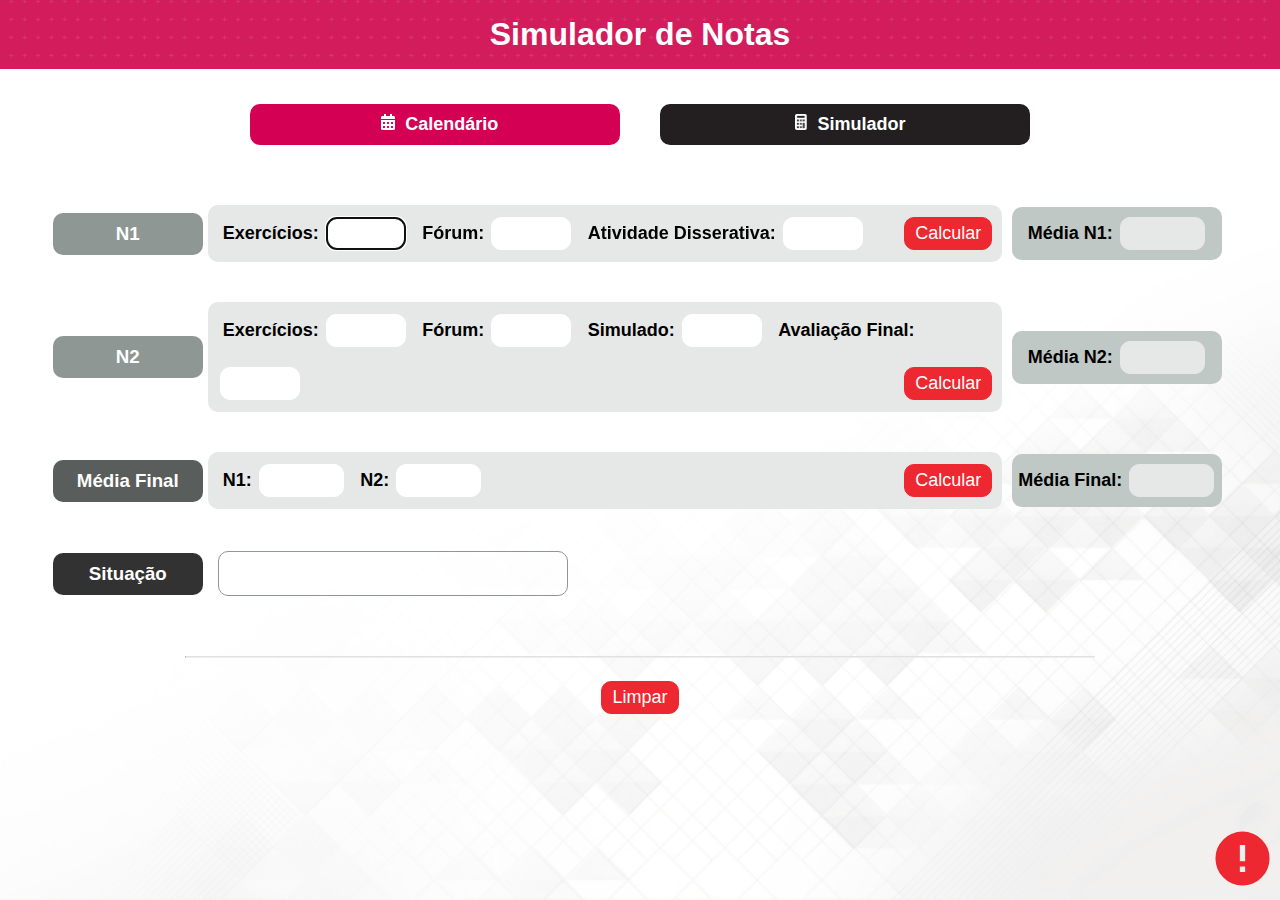
<file: calendarioDuplo/Simulador/index.html>
<!DOCTYPE html>
<html lang="pt-br">

<head>
  <meta charset="UTF-8">
  <meta name="viewport" content="width=device-width, initial-scale=1.0">
  <meta http-equiv="X-UA-Compatible" content="ie=edge">
  <link rel="stylesheet" href="style.css">
  <!-- <link rel="icon" href="https://unigranrio.blackboard.com/bbcswebdav/institution/nead_wd/templates/2020/v3.7/favicon.ico"type="image/x-icon"> -->
  <link href="https://fonts.googleapis.com/icon?family=Material+Icons" rel="stylesheet">
  <title>Disciplinas On-line | Simulador</title>
</head>

<body>
  <section class="conteudoTopo" id="conteudoTopo">
    <h2 class="nomeTopo" alt="Simulador 3 Avaliações - EAD">Simulador de Notas</h2>
  </section>

  <section class="conteudoMenu">
    <a class="linkMenu" id="linkMenuCalendario" href="javascript:history.back()"><img class="imgBotao" id="imgBotaoCalendario"
        src="../img/Icon awesome-calendar-alt.png"><span class="nomeBotao">Calendário</span></a>
    <a class="linkMenu" id="linkMenuSimulador" href="index.html"><img class="imgBotao" id="imgBotaoSimulador"
        src="../img/Icon ionic-md-calculator.png"><span class="nomeBotao">Simulador</span></a>
  </section>

  <section class="conteudoSimulador" id="conteudoSimulador">

    <div class="divisaoAV" id="divisaoParte1">
      <div class="conteudoNomeAV">
        <h3 class="conteudoNomeAV" id="conteudoNomeParte1"><span class="nomeAV" id="nomeParte1">N1</span></h3>
      </div>
      <div class="conteudoAV" id="conteudoParte1">
        <label class="nomeAP" for="atividade1">Exercícios: <input class="notaAP" id="atividade1" name="atividade1" type="text" value="" title="Vale até 10 pontos" autofocus/></label>
        <label class="nomeAP" for="atividade2">Fórum: <input class="notaAP" id="atividade2" name="atividade2" type="text" value="" title="Vale até 10 pontos"/></label>
        <label class="nomeAP" for="atividade3">Atividade Disserativa: <input class="notaAP" id="atividade3" name="atividade3" type="text" value="" title="Vale até 20 pontos"/></label>

        <input class="btCalcular" id="btCalcularSimulador" type="button" onclick="calcularParte1()" value="Calcular"
          title="(AP1*5) + (AP2*5)/10" />
      </div>
      <div class="conteudoMediaAV" id="conteudoMediaParte1">
        <label class="conteudoNomeAP" id="conteudoResultadoParte1"><span class="nomeAP" id="resultadoNomeParte1">Média N1:
            <input class="notaAP" id="resultadoParte1" name="resultadoParte1" type="text" value=""
              readonly="readonly" /></span></label>
      </div>
    </div>

    <div class="divisaoAV" id="divisaoParte2">
      <div class="conteudoNomeAV">
        <h3 class="conteudoNomeAV" id="conteudoNomeParte2"><span class="nomeAV" id="nomeParte2">N2</span></h3>
      </div>
      <div class="conteudoAV" id="conteudoParte2">
        <label class="nomeAP" for="atividade4">Exercícios: <input class="notaAP" id="atividade4" name="atividade4" type="text" value="" title="Vale até 10 pontos"/></label>
        <label class="nomeAP" for="atividade5">Fórum: <input class="notaAP" id="atividade5" name="atividade5" type="text" value="" title="Vale até 10 pontos"/></label>
        <label class="nomeAP" for="atividade6">Simulado: <input class="notaAP" id="atividade6" name="atividade6" type="text" value="" title="Vale até 10 pontos"/></label>
        <label class="nomeAP" for="atividade7">Avaliação Final: <input class="notaAP" id="atividade7" name="atividade7" type="text" value="" title="Vale até 30 pontos"/></label>

        <input class="btCalcular" id="btCalcularSimulador" type="button" onclick="calcularParte2()" value="Calcular" />
      </div>
      <div class="conteudoMediaAV" id="conteudoMediaParte2">
        <label class="conteudoNomeAP" id="conteudoResultadoParte2"><span class="nomeAP" id="resultadoNomeParte2">Média N2:
            <input class="notaAP" id="resultadoParte2" name="resultadoParte2" type="text" value=""
              readonly="readonly" /></span></label>
      </div>
    </div>

    <div class="divisaoAV" id="divisaoMediaFinal1">
      <div class="conteudoNomeAV">
        <h3 class="conteudoNomeAV" id="conteudoNomeMediaFinal1"><span class="nomeAV" id="nomeMediaFinal1">Média Final</span></h3>
      </div>
      <div class="conteudoAV" id="conteudoMediaFinal1">
        <label class="nomeAP" for="Parte1" id="nomeParte1">N1: <input class="notaAP" id="Parte1" name="Parte1" type="text" value="" title="Vale até 10 pontos"/></label>
        <label class="nomeAP" for="Parte2" id="nomeParte2">N2: <input class="notaAP" id="Parte2" name="Parte2" type="text" value="" title="Vale até 10 pontos"/></label>

        <input class="btCalcular" id="btCalcularSimulador" type="button" onclick="calcularMediaFinal1()" value="Calcular" />
      </div>
      <div class="conteudoMediaAV" id="conteudoMediaFinal1">
        <label class="conteudoNomeAP" id="conteudoResultadoMediaFinal1"><span class="nomeAP" id="resultadoNomeMediaFinal1">Média Final: <input class="notaAP" id="resultadoMediaFinal1" name="resultadoMediaFinal1" type="text" value="" readonly="readonly" /></span></label>
      </div>
    </div>

    <div class="divisaoAV" id="divisaoMediaFinal1Situacao">
      <div class="conteudoNomeAV">
        <h3 class="conteudoNomeAV" id="conteudoNomeMediaFinal1Situacao"><span class="nomeAV" id="nomeMediaFinal1Situacao">Situação</span></h3>
      </div>
      <div class="conteudoAV" id="conteudoMediaFinal1Situacao">
        <label class="situacao" for="situacaoMediaFinal1"><input class="nomeSituacao" id="situacaoMediaFinal1" type="text" value="" readonly="readonly" /></label>
      </div>
    </div>
    </div>    

    <div class="divisaoAV" id="divisaoMediaFinal2">
      <div class="conteudoNomeAV">
        <h3 class="conteudoNomeAV" id="conteudoNomeMediaFinal2"><span class="nomeAV" id="nomeMediaFinal2">Exame Final</span></h3>
      </div>
      <div class="conteudoAV" id="conteudoMediaFinal2">
        <label class="nomeAP" for="mediaFinal1" id="nomemediaFinal1">Média Final: <input class="notaAP" id="mediaFinal1" name="mediaFinal1" type="text" value=""/></label>
        <label class="nomeAP" for="atividade8" id="nomeatividade8">Exame Final: <input class="notaAP" id="atividade8" name="atividade8" type="text" value="" title="Vale até 10 pontos"/></label>

        <input class="btCalcular" id="btCalcularSimulador" type="button" onclick="calcularMediaFinal2()" value="Calcular" />
      </div>
      <div class="conteudoMediaAV" id="conteudoMediaFinal2">
        <label class="conteudoNomeAP" id="conteudoResultadoMediaFinal2"><span class="nomeAP" id="resultadoNomeMediaFinal2">Média Exame Final: <input class="notaAP" id="resultadoMediaFinal2" name="resultadoMediaFinal2" type="text" value="" readonly="readonly" /></span></label>
      </div>
    </div>

    <div class="divisaoAV" id="divisaoMediaFinal2Situacao">
      <div class="conteudoNomeAV">
        <h3 class="conteudoNomeAV" id="conteudoNomeMediaFinal2Situacao"><span class="nomeAV" id="nomeMediaFinal2Situacao">Situação</span></h3>
      </div>
      <div class="conteudoAV" id="conteudoMediaFinal2Situacao">
        <label class="situacao" for="situacaoMediaFinal2"><input class="nomeSituacao" id="situacaoMediaFinal2" type="text" value="" readonly="readonly" /></label>
      </div>
    </div>
    </div>
    <br />
    <hr />
    <br />
    <div class="conteudoDelete">
      <input class="botaoDelete" id="botaoDelete" type="button" onclick="deletar()" value="Limpar" />
    </div>
  </section>


  <section class="conteudoInformacoes" id="conteudoInformacoes">
    <div class="conteudoBotao">
      <a class="botaoInfo" id="botao"><span class="material-icons" id="botaoInfo">info</span></a>
    </div>

    <div class="conteudoDecricao" id="conteudoDecricao">
      <div id="conteudoNomeInformacao">
        <h4 id="nomeInfomacoes">Regras de Cálculo</h4>
      </div>
      <div class="conteudoBotaoFechar">
        <a class="botaoInfoFechar" id="botaoFechar"><span class="material-icons" id="botaoInfoFechar">close</span></a>
      </div>

      <div class="conteudoDescricaoAvaliacao">
        <table class="tabelaRegrasCalculo3AVS">
          <thead>
            <tr class="titulo">
              <th class="nomeTitulo">Avaliação</th>
              <th class="nomeTitulo">Instrumento</th>
              <th class="nomeTitulo">Nome AVA (Integrador)</th>
              <th class="nomeTitulo">Nota</th>
              <th class="nomeTitulo">Cálculo</th>
            </tr>
          </thead>
          <tbody>
            <tr class="conteudoTabelaAV" id="conteudoTabelaParte1">
              <th rowspan="3">N1<br>Compreende 2 Módulos (1 e 2) de conteúdo contendo 5 aulas cada um deles.</th>
              <td>1</td>
              <td>Exercícios</td>
              <td style="text-align:justify;"><u><b>10 pontos</b></u> de atividade de autocorreção no AVA distribuidos em 10 atividades valendo 1 ponto cada.</td>
              <td rowspan="3" class="colunaCalculo">Exercícios<br>+<br>Fórum<br>+<br>Atividade Disserativa</td>
            </tr>
            <tr class="conteudoTabelaAV" id="conteudoTabelaParte1">
              <td>2</td>
              <td>Fórum</td>
              <td style="text-align:justify;"><u><b>10 pontos</b></u> de um fórum de discussão.</td>
            </tr>
            <tr class="conteudoTabelaAV" id="conteudoTabelaParte1">
              <td>3</td>
              <td>Atividade Disserativa</td>
              <td style="text-align:justify;"><u><b>10 pontos</b></u> de atividade disserativa a ser desenvolida pelo aluno, postada no AVA e corrigida pelo professor tutor.</td>
            </tr>

            <tr class="conteudoTabelaAV" id="conteudoTabelaParte2">
              <th rowspan="4">N2<br>Compreende 2 Módulos (3 e 4) de conteúdo contendo 5 aulas cada um deles.</th>
              <td>1</td>
              <td>Exercícios</td>
              <td style="text-align:justify;"><u><b>10 pontos</b></u> de atividade de autocorreção no AVA distribuidos em 10 atividades valendo 1 ponto cada.</td>
              <td rowspan="4" class="colunaCalculo">Exercícios<br>+<br>Fórum<br>+<br>Simulado<br>+<br>Avaliação Final</td>
            </tr>
            <tr class="conteudoTabelaAV" id="conteudoTabelaParte2">
              <td>2</td>
              <td>Fórum</td>
              <td style="text-align:justify;"><u><b>10 pontos</b></u> de um fórum de discussão.</td>
            </tr>
            <tr class="conteudoTabelaAV" id="conteudoTabelaParte2">
              <td>3</td>
              <td>Simulado</td>
              <td style="text-align:justify;"><u><b>10 pontos</b></u> de 1 atividade de autocorreção, com 10 questões, revisional para a avaliação final, com 1 tentativa (<u><b>Simulado para a Avaliação Final</b></u>).</td>
            </tr>
            <tr class="conteudoTabelaAV" id="conteudoTabelaParte2">
              <td>4</td>
              <td>Avaliação Final</td>
              <td style="text-align:justify;"><u><b>30 pontos</b></u> de avaliação, com 20 questões, sem consulta a ser realizada no AVA, porém a realização será nas dependências da instituição e com conteúdo de todo curso.</td>
            </tr>

            <tr class="conteudoTabelaAV" id="conteudoTabelaAVS">
              <th>N3<br>Compreende 1 prova para recuperar a média e não ser reprovado.</th>
              <td>1</td>
              <td>Exame Final</td>
              <td style="text-align:justify;"><u><b>100 pontos</b></u> de 1 atividade de autocorreção no AVA distribuidos em 10 atividades valendo 10 pontos cada.</td>
              <td class="colunaCalculo">Exame Final</td>
            </tr>
        </table>

        <div class="RegrasAprovacao3AVS">
          <p><b>Média Final =</b>N1 + N2.</p>
          <p>Igual ou maior que 70: Aprovado(a);</p>
          <p> Menor que 40: Reprovado(a);</p>
          <p>Entre 40 e 69,99: Precisa realizar a AS, a fim de tentar obter a aprovação.</p>
          <br>
          <p><b>Média com AS =</b>(Média Final + Exame Final) / 2.</p>
          <p>Se obtiver com a AS média igual ou maior que 60 está aprovado(a), se inferior deverá cursar novamente a disciplina.</p>
        </div>
      </div>
    </div>
  </section>

  <script src="//code.jquery.com/jquery-3.2.1.min.js"></script>
  <script src="script.js"></script>
</body>

</html>
</file>
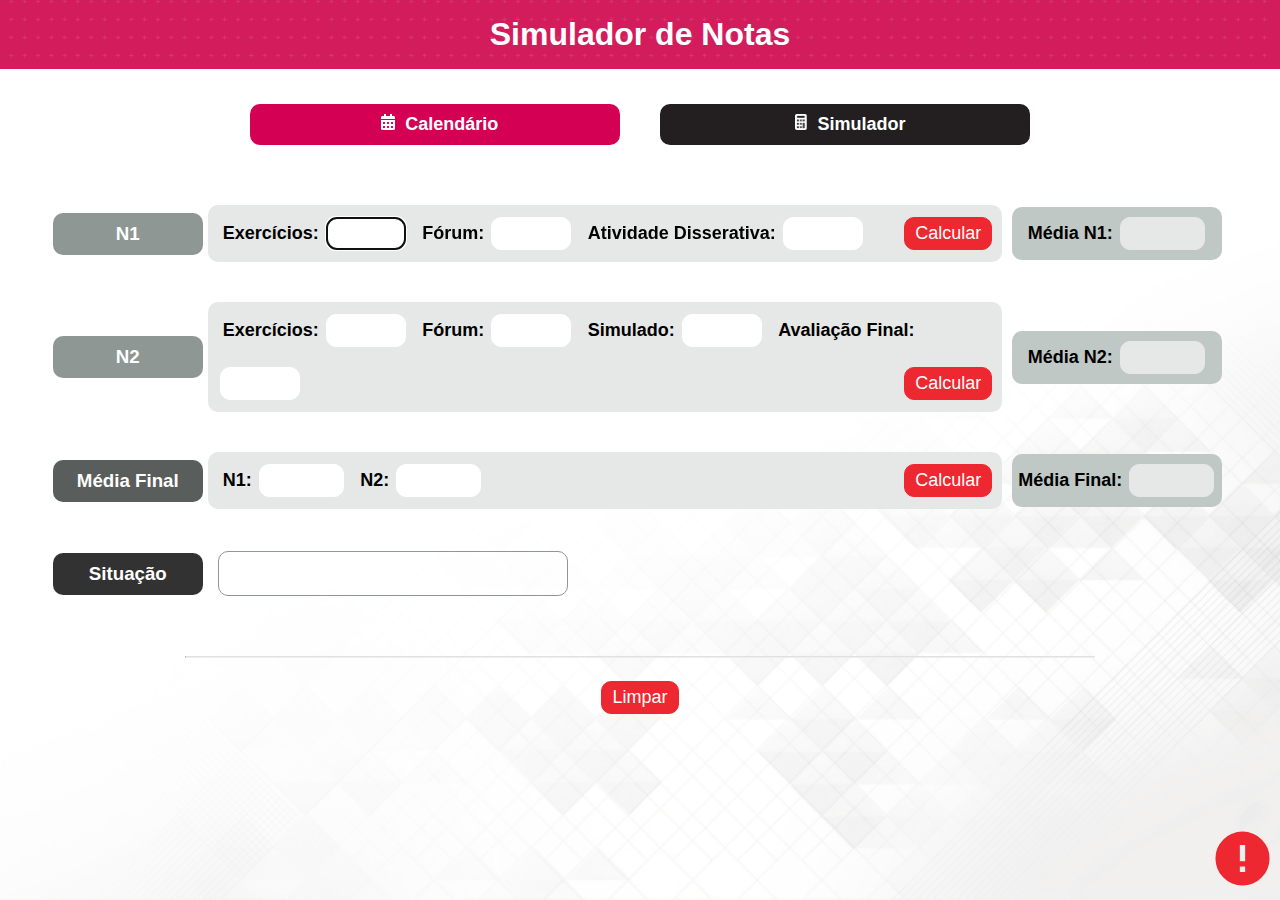
<file: calendarioSimples/Simulador/index.html>
<!DOCTYPE html>
<html lang="pt-br">

<head>
  <meta charset="UTF-8">
  <meta name="viewport" content="width=device-width, initial-scale=1.0">
  <meta http-equiv="X-UA-Compatible" content="ie=edge">
  <link rel="stylesheet" href="style.css">
  <!-- <link rel="icon" href="https://unigranrio.blackboard.com/bbcswebdav/institution/nead_wd/templates/2020/v3.7/favicon.ico"type="image/x-icon"> -->
  <link href="https://fonts.googleapis.com/icon?family=Material+Icons" rel="stylesheet">
  <title>Disciplinas On-line | Simulador</title>
</head>

<body>
  <section class="conteudoTopo" id="conteudoTopo">
    <h2 class="nomeTopo" alt="Simulador 3 Avaliações - EAD">Simulador de Notas</h2>
  </section>

  <section class="conteudoMenu">
    <a class="linkMenu" id="linkMenuCalendario" href="javascript:history.back()"><img class="imgBotao" id="imgBotaoCalendario"
        src="../img/Icon awesome-calendar-alt.png"><span class="nomeBotao">Calendário</span></a>
    <a class="linkMenu" id="linkMenuSimulador" href="index.html"><img class="imgBotao" id="imgBotaoSimulador"
        src="../img/Icon ionic-md-calculator.png"><span class="nomeBotao">Simulador</span></a>
  </section>

  <section class="conteudoSimulador" id="conteudoSimulador">

    <div class="divisaoAV" id="divisaoParte1">
      <div class="conteudoNomeAV">
        <h3 class="conteudoNomeAV" id="conteudoNomeParte1"><span class="nomeAV" id="nomeParte1">N1</span></h3>
      </div>
      <div class="conteudoAV" id="conteudoParte1">
        <label class="nomeAP" for="atividade1">Exercícios: <input class="notaAP" id="atividade1" name="atividade1" type="text" value="" title="Vale até 10 pontos" autofocus/></label>
        <label class="nomeAP" for="atividade2">Fórum: <input class="notaAP" id="atividade2" name="atividade2" type="text" value="" title="Vale até 10 pontos"/></label>
        <label class="nomeAP" for="atividade3">Atividade Disserativa: <input class="notaAP" id="atividade3" name="atividade3" type="text" value="" title="Vale até 20 pontos"/></label>

        <input class="btCalcular" id="btCalcularSimulador" type="button" onclick="calcularParte1()" value="Calcular"
          title="(AP1*5) + (AP2*5)/10" />
      </div>
      <div class="conteudoMediaAV" id="conteudoMediaParte1">
        <label class="conteudoNomeAP" id="conteudoResultadoParte1"><span class="nomeAP" id="resultadoNomeParte1">Média N1:
            <input class="notaAP" id="resultadoParte1" name="resultadoParte1" type="text" value=""
              readonly="readonly" /></span></label>
      </div>
    </div>

    <div class="divisaoAV" id="divisaoParte2">
      <div class="conteudoNomeAV">
        <h3 class="conteudoNomeAV" id="conteudoNomeParte2"><span class="nomeAV" id="nomeParte2">N2</span></h3>
      </div>
      <div class="conteudoAV" id="conteudoParte2">
        <label class="nomeAP" for="atividade4">Exercícios: <input class="notaAP" id="atividade4" name="atividade4" type="text" value="" title="Vale até 10 pontos"/></label>
        <label class="nomeAP" for="atividade5">Fórum: <input class="notaAP" id="atividade5" name="atividade5" type="text" value="" title="Vale até 10 pontos"/></label>
        <label class="nomeAP" for="atividade6">Simulado: <input class="notaAP" id="atividade6" name="atividade6" type="text" value="" title="Vale até 10 pontos"/></label>
        <label class="nomeAP" for="atividade7">Avaliação Final: <input class="notaAP" id="atividade7" name="atividade7" type="text" value="" title="Vale até 30 pontos"/></label>

        <input class="btCalcular" id="btCalcularSimulador" type="button" onclick="calcularParte2()" value="Calcular" />
      </div>
      <div class="conteudoMediaAV" id="conteudoMediaParte2">
        <label class="conteudoNomeAP" id="conteudoResultadoParte2"><span class="nomeAP" id="resultadoNomeParte2">Média N2:
            <input class="notaAP" id="resultadoParte2" name="resultadoParte2" type="text" value=""
              readonly="readonly" /></span></label>
      </div>
    </div>

    <div class="divisaoAV" id="divisaoMediaFinal1">
      <div class="conteudoNomeAV">
        <h3 class="conteudoNomeAV" id="conteudoNomeMediaFinal1"><span class="nomeAV" id="nomeMediaFinal1">Média Final</span></h3>
      </div>
      <div class="conteudoAV" id="conteudoMediaFinal1">
        <label class="nomeAP" for="Parte1" id="nomeParte1">N1: <input class="notaAP" id="Parte1" name="Parte1" type="text" value="" title="Vale até 10 pontos"/></label>
        <label class="nomeAP" for="Parte2" id="nomeParte2">N2: <input class="notaAP" id="Parte2" name="Parte2" type="text" value="" title="Vale até 10 pontos"/></label>

        <input class="btCalcular" id="btCalcularSimulador" type="button" onclick="calcularMediaFinal1()" value="Calcular" />
      </div>
      <div class="conteudoMediaAV" id="conteudoMediaFinal1">
        <label class="conteudoNomeAP" id="conteudoResultadoMediaFinal1"><span class="nomeAP" id="resultadoNomeMediaFinal1">Média Final: <input class="notaAP" id="resultadoMediaFinal1" name="resultadoMediaFinal1" type="text" value="" readonly="readonly" /></span></label>
      </div>
    </div>

    <div class="divisaoAV" id="divisaoMediaFinal1Situacao">
      <div class="conteudoNomeAV">
        <h3 class="conteudoNomeAV" id="conteudoNomeMediaFinal1Situacao"><span class="nomeAV" id="nomeMediaFinal1Situacao">Situação</span></h3>
      </div>
      <div class="conteudoAV" id="conteudoMediaFinal1Situacao">
        <label class="situacao" for="situacaoMediaFinal1"><input class="nomeSituacao" id="situacaoMediaFinal1" type="text" value="" readonly="readonly" /></label>
      </div>
    </div>
    </div>    

    <div class="divisaoAV" id="divisaoMediaFinal2">
      <div class="conteudoNomeAV">
        <h3 class="conteudoNomeAV" id="conteudoNomeMediaFinal2"><span class="nomeAV" id="nomeMediaFinal2">Exame Final</span></h3>
      </div>
      <div class="conteudoAV" id="conteudoMediaFinal2">
        <label class="nomeAP" for="mediaFinal1" id="nomemediaFinal1">Média Final: <input class="notaAP" id="mediaFinal1" name="mediaFinal1" type="text" value=""/></label>
        <label class="nomeAP" for="atividade8" id="nomeatividade8">Exame Final: <input class="notaAP" id="atividade8" name="atividade8" type="text" value="" title="Vale até 10 pontos"/></label>

        <input class="btCalcular" id="btCalcularSimulador" type="button" onclick="calcularMediaFinal2()" value="Calcular" />
      </div>
      <div class="conteudoMediaAV" id="conteudoMediaFinal2">
        <label class="conteudoNomeAP" id="conteudoResultadoMediaFinal2"><span class="nomeAP" id="resultadoNomeMediaFinal2">Média Exame Final: <input class="notaAP" id="resultadoMediaFinal2" name="resultadoMediaFinal2" type="text" value="" readonly="readonly" /></span></label>
      </div>
    </div>

    <div class="divisaoAV" id="divisaoMediaFinal2Situacao">
      <div class="conteudoNomeAV">
        <h3 class="conteudoNomeAV" id="conteudoNomeMediaFinal2Situacao"><span class="nomeAV" id="nomeMediaFinal2Situacao">Situação</span></h3>
      </div>
      <div class="conteudoAV" id="conteudoMediaFinal2Situacao">
        <label class="situacao" for="situacaoMediaFinal2"><input class="nomeSituacao" id="situacaoMediaFinal2" type="text" value="" readonly="readonly" /></label>
      </div>
    </div>
    </div>
    <br />
    <hr />
    <br />
    <div class="conteudoDelete">
      <input class="botaoDelete" id="botaoDelete" type="button" onclick="deletar()" value="Limpar" />
    </div>
  </section>


  <section class="conteudoInformacoes" id="conteudoInformacoes">
    <div class="conteudoBotao">
      <a class="botaoInfo" id="botao"><span class="material-icons" id="botaoInfo">info</span></a>
    </div>

    <div class="conteudoDecricao" id="conteudoDecricao">
      <div id="conteudoNomeInformacao">
        <h4 id="nomeInfomacoes">Regras de Cálculo</h4>
      </div>
      <div class="conteudoBotaoFechar">
        <a class="botaoInfoFechar" id="botaoFechar"><span class="material-icons" id="botaoInfoFechar">close</span></a>
      </div>

      <div class="conteudoDescricaoAvaliacao">
        <table class="tabelaRegrasCalculo3AVS">
          <thead>
            <tr class="titulo">
              <th class="nomeTitulo">Avaliação</th>
              <th class="nomeTitulo">Instrumento</th>
              <th class="nomeTitulo">Nome AVA (Integrador)</th>
              <th class="nomeTitulo">Nota</th>
              <th class="nomeTitulo">Cálculo</th>
            </tr>
          </thead>
          <tbody>
            <tr class="conteudoTabelaAV" id="conteudoTabelaParte1">
              <th rowspan="3">N1<br>Compreende 2 Módulos (1 e 2) de conteúdo contendo 5 aulas cada um deles.</th>
              <td>1</td>
              <td>Exercícios</td>
              <td style="text-align:justify;"><u><b>10 pontos</b></u> de atividade de autocorreção no AVA distribuidos em 10 atividades valendo 1 ponto cada.</td>
              <td rowspan="3" class="colunaCalculo">Exercícios<br>+<br>Fórum<br>+<br>Atividade Disserativa</td>
            </tr>
            <tr class="conteudoTabelaAV" id="conteudoTabelaParte1">
              <td>2</td>
              <td>Fórum</td>
              <td style="text-align:justify;"><u><b>10 pontos</b></u> de um fórum de discussão.</td>
            </tr>
            <tr class="conteudoTabelaAV" id="conteudoTabelaParte1">
              <td>3</td>
              <td>Atividade Disserativa</td>
              <td style="text-align:justify;"><u><b>10 pontos</b></u> de atividade disserativa a ser desenvolida pelo aluno, postada no AVA e corrigida pelo professor tutor.</td>
            </tr>

            <tr class="conteudoTabelaAV" id="conteudoTabelaParte2">
              <th rowspan="4">N2<br>Compreende 2 Módulos (3 e 4) de conteúdo contendo 5 aulas cada um deles.</th>
              <td>1</td>
              <td>Exercícios</td>
              <td style="text-align:justify;"><u><b>10 pontos</b></u> de atividade de autocorreção no AVA distribuidos em 10 atividades valendo 1 ponto cada.</td>
              <td rowspan="4" class="colunaCalculo">Exercícios<br>+<br>Fórum<br>+<br>Simulado<br>+<br>Avaliação Final</td>
            </tr>
            <tr class="conteudoTabelaAV" id="conteudoTabelaParte2">
              <td>2</td>
              <td>Fórum</td>
              <td style="text-align:justify;"><u><b>10 pontos</b></u> de um fórum de discussão.</td>
            </tr>
            <tr class="conteudoTabelaAV" id="conteudoTabelaParte2">
              <td>3</td>
              <td>Simulado</td>
              <td style="text-align:justify;"><u><b>10 pontos</b></u> de 1 atividade de autocorreção, com 10 questões, revisional para a avaliação final, com 1 tentativa (<u><b>Simulado para a Avaliação Final</b></u>).</td>
            </tr>
            <tr class="conteudoTabelaAV" id="conteudoTabelaParte2">
              <td>4</td>
              <td>Avaliação Final</td>
              <td style="text-align:justify;"><u><b>30 pontos</b></u> de avaliação, com 20 questões, sem consulta a ser realizada no AVA, porém a realização será nas dependências da instituição e com conteúdo de todo curso.</td>
            </tr>

            <tr class="conteudoTabelaAV" id="conteudoTabelaAVS">
              <th>N3<br>Compreende 1 prova para recuperar a média e não ser reprovado.</th>
              <td>1</td>
              <td>Exame Final</td>
              <td style="text-align:justify;"><u><b>100 pontos</b></u> de 1 atividade de autocorreção no AVA distribuidos em 10 atividades valendo 10 pontos cada.</td>
              <td class="colunaCalculo">Exame Final</td>
            </tr>
        </table>

        <div class="RegrasAprovacao3AVS">
          <p><b>Média Final =</b>N1 + N2.</p>
          <p>Igual ou maior que 70: Aprovado(a);</p>
          <p> Menor que 40: Reprovado(a);</p>
          <p>Entre 40 e 69,99: Precisa realizar a AS, a fim de tentar obter a aprovação.</p>
          <br>
          <p><b>Média com AS =</b>(Média Final + Exame Final) / 2.</p>
          <p>Se obtiver com a AS média igual ou maior que 60 está aprovado(a), se inferior deverá cursar novamente a disciplina.</p>
        </div>
      </div>
    </div>
  </section>

  <script src="//code.jquery.com/jquery-3.2.1.min.js"></script>
  <script src="script.js"></script>






</body>

</html>
</file>
<file: calendarioDuplo/style.css>
*{
  box-sizing: border-box;
  margin: 0;
}

body{
	background:url(img/Background.png) repeat-x fixed;
  background-repeat: no-repeat;
  background-size: cover;
  overflow-x: hidden;
  font-family: -apple-system, BlinkMacSystemFont, 'Segoe UI', Roboto, Oxygen, Ubuntu, Cantarell, 'Open Sans', 'Helvetica Neue', sans-serif;
  word-wrap: break-word;
}

ul{
  padding: 0;
}


/*nome no topo*/
.conteudoTopo{
  width: 100%;
  margin: 0 auto;
  padding: 10px 0px;
  padding-left: 5px;
  padding-right: 1px;
	background:url(img/BackgroundTopo.png);
  background-size: cover;
  background-position: center;
  display: grid;
  grid-template-columns: auto 75px;
}
.nomeTopo{
  font-size: 32px;
  text-align: center;
  padding: 6px 0 6px 0;
  font-weight: bolder;
  color: #ffffff;
}
.alterarCalendario{
  right: 0;
  background-color: #000000ab;
  border: #D31C5B 1px solid;
  display: flex;
  border-radius: 50px;
  margin: auto;
}
#botaoAlterarCalendario{
  color: #D31C5B;
  font-size: 25px;
  padding: 5px;
}
.botaoSelecionado{
  border-radius: 50px;
  /* background-color: #595D5C; */
  background-color: #cecece;
  border: 2px solid #D31C5B;
}
.botaoSelecionar{
  border: none; 
  border-radius: 50px;
}

a{
  cursor: pointer;
}


/*botão*/
.conteudoMenu{
  width: 98%;
  margin: 20px auto;
  padding: 15px 10px;
  display: flex;
  justify-content: center;
  border-radius: 10px;
}
#linkMenuSimulador{
  background: #D31C5B;
}
#linkMenuCalendario{
  background: #231F20;
}
.linkMenu{
  margin: auto 20px;
  align-items: center;
  justify-content: center;
  text-align: center;
  border-radius: 10px;
  text-decoration: none;
  color:#ffffff;
  padding: 10px;
  font-size: 18px;
  width: 30%;
}
.nomeBotao{
  font-weight: bolder;
}
.imgBotao{
  height: 16px;
  padding: 0px 10px;
}


/*conteudo*/
.calendarioLista{
  max-width: 950px;
  margin: 2.5px auto;
  padding: 15px 40px;
  display: grid;
  grid-template-columns: 20% 80%;
  border-radius: 8px;
}

.conteudoMes{
  margin: 6px;
  display: flex;
  justify-content: center;
  box-shadow: 0px 0px 1px rgba(0, 0, 0, 0);
}
#mes{
  text-align: center;
  border-radius: 10px;
  background-color: #8E9794;
  color: #ffffff;
  width: 100%;
  display: flex;
  align-items: center;
  justify-content: center;
  font-weight: bolder;
  font-size: 18px;
}

.conteudoEvento{
  margin: 6px;
  border: #BFC8C5 solid 2px;
  border-radius: 10px;
  background-color: #ffffff;
}
.evento{
  display: grid;
  grid-template-columns: 40px auto;
  list-style: none;
  text-align: center;
  padding: 6px 5px;
}
.evento:nth-child(even){
  background-color: #f2f2f2;
}
.evento:last-child{
  border-radius: 0px 0px 10px 10px;
}
.descricaoEvento{
  font-size: 18px;
}
#dia{
  color: #ED2830;
  font-weight: bolder;
  text-align: center;
  margin-top: auto;
  margin-bottom: auto;
}
#descricao{
  color: #595D5C;
  text-align: left;
}
#hora{
  color: #004F9F;
  font-weight: bolder;
  text-align: center;
  margin-top: auto;
  margin-bottom: auto;
}


/*TABELA*/
.calendarioTabela{
  display: none;
}
.divisaoTabelas{
  margin: auto;
}
.tabela{
  font-size: 10px;
}

#tituloNome{
  background: #D31C5B;
}
.nomeColuna{
  padding: 10px;
}
#tituloTempo{
  background-color: #595D5C;
}
.nomeData{
  width: 100px;
  padding: 3px;
}

.nomeModulo{
  width: 150px;
  background-color: #595D5C;
  padding: 10px;
}
.data, .semData{
  font-weight: bold;
  text-align: center;
}
.data{
  color: #000000;
}
.semData{
  color: #ED2830;
}
#cor1{
  background-color: #cecece;
  padding: 10px;
}
#cor2{
  background-color: #f1f1f1;
  padding: 10px;
}



.calendarioListaOcultar{
  display: none;
}
.calendarioTabelaMostrar{
  color: #ffffff;
  display: grid;
  width: 100%;
}
hr{
  border-color: #ffffff;
  margin-bottom: 15px;
  margin-top: 3px;
}
#divisaoTabela2{
  margin-top: 50px;
  display: flex;
}
#tabela2{
  margin-right: 20%;
}
.linhaAtividades .nomeColuna{
  width: 130px;
  background-color: #D31C5B;
}
.linhaAtividades .nomeData{
  width: 70px;
  background-color: #595D5C;
}

/* ----- Responsive CSS ----- */

@media only screen and (max-width: 1407px){
  .calendarioTabelaMostrar{
    display: flex;
    width: 100%;
    flex-direction: column;
  }
  #divisaoTabela1{
    width: 100%;
  }
  #tabela1{
    display: block;
    overflow: auto;
    width: 98%;
    margin: auto;
  }
}
@media only screen and (max-width: 1061px){
  #tabela2{
    margin-right: 10%;
  }
}
@media only screen and (max-width: 620px){
  #divisaoTabela2{
    display: grid;
    width: auto;
  }
  #tabela2{
    margin-right: 0;
  }
}
  @media only screen and (max-width: 740px){
  .calendarioLista{
    grid-template-columns: 100%;
    width: 100%;
    padding: 3px; 
  }
  .evento{
    display: grid;
    grid-template-columns: 30px 1fr 100px;
  }
}

@media only screen and (max-width: 500px){
  .evento{
    grid-template-columns: 40px 1fr 55px;
  }
}

@media only screen and (max-width: 360px){
  #dia{
    margin-right: 3px;
    margin-left: 3px;
  }
  #descricao{
    margin-left: 5px;
  }
}
</file>
<file: calendarioSimples/style.css>
*{
  box-sizing: border-box;
  margin: 0;
}

body{
	background:url(img/Background.png) repeat-x fixed;
  background-repeat: no-repeat;
  background-size: cover;
  overflow-x: hidden;
  font-family: -apple-system, BlinkMacSystemFont, 'Segoe UI', Roboto, Oxygen, Ubuntu, Cantarell, 'Open Sans', 'Helvetica Neue', sans-serif;
  word-wrap: break-word;
}

ul{
  padding: 0;
}


/*nome no topo*/
.conteudoTopo{
  width: 100%;
  margin: 0 auto;
  padding: 10px 25px;
	background:url(img/BackgroundTopo.png);
  background-size: cover;
  background-position: center;
}
.nomeTopo{
  font-size: 32px;
  text-align: center;
  padding: 6px 0 6px 0;
  font-weight: bolder;
  color: #ffffff;
}


/*botão*/
.conteudoMenu{
  width: 98%;
  margin: 20px auto;
  padding: 15px 10px;
  display: flex;
  justify-content: center;
  border-radius: 10px;
}
#linkMenuSimulador{
  background: #D31C5B;
}
#linkMenuCalendario{
  background: #231F20;
}
.linkMenu{
  margin: auto 20px;
  align-items: center;
  justify-content: center;
  text-align: center;
  border-radius: 10px;
  text-decoration: none;
  color:#ffffff;
  padding: 10px;
  font-size: 18px;
  width: 30%;
}
.nomeBotao{
  font-weight: bolder;
}
.imgBotao{
  height: 16px;
  padding: 0px 10px;
}


/*conteudo*/
.calendario{
  max-width: 950px;
  margin: 2.5px auto;
  padding: 15px 40px;
  display: grid;
  grid-template-columns: 20% 80%;
  border-radius: 8px;
}

.conteudoMes{
  margin: 6px;
  display: flex;
  justify-content: center;
  box-shadow: 0px 0px 1px rgba(0, 0, 0, 0);
}
#mes{
  text-align: center;
  border-radius: 10px;
  background-color: #8E9794;
  color: #ffffff;
  width: 100%;
  display: flex;
  align-items: center;
  justify-content: center;
  font-weight: bolder;
  font-size: 18px;
}

.conteudoEvento{
  margin: 6px;
  border: #BFC8C5 solid 2px;
  border-radius: 10px;
  background-color: #ffffff;
}
.evento{
  display: grid;
  grid-template-columns: 40px auto;
  list-style: none;
  text-align: center;
  padding: 6px 5px;
}
.evento:nth-child(even){
  background-color: #f2f2f2;
}
.evento:last-child{
  border-radius: 0px 0px 10px 10px;
}
.descricaoEvento{
  font-size: 18px;
}
#dia{
  color: #ED2830;
  font-weight: bolder;
  text-align: center;
  margin-top: auto;
  margin-bottom: auto;
}
#descricao{
  color: #595D5C;
  text-align: left;
}
#hora{
  color: #004F9F;
  font-weight: bolder;
  text-align: center;
  margin-top: auto;
  margin-bottom: auto;
}


/* ----- Responsive CSS ----- */

@media only screen and (max-width: 740px){
  .calendario{
    grid-template-columns: 100%;
    width: 100%;
    padding: 3px; 
  }
  .evento{
    display: grid;
    grid-template-columns: 30px 1fr 100px;
  }
}

@media only screen and (max-width: 500px){
  .evento{
    grid-template-columns: 40px 1fr 55px;
  }
}

@media only screen and (max-width: 360px){
  #dia{
    margin-right: 3px;
    margin-left: 3px;
  }
  #descricao{
    margin-left: 5px;
  }
}
</file>
<file: planoEstudos/style.css>
*{
    padding: 0px;
    margin: 0px;
    box-sizing: border-box;
    font-family: Arial;
}
body{
    background: url(img/fundoPagina.png) repeat-x fixed;
    background-repeat: no-repeat;
    background-size: cover;/* 
    overflow-x: hidden; */
}



.topo{
    text-align: center;
    padding: 10px;
}

/*tabela*/
.conteudoTabela{
    margin: 0px auto;
}
.logo{
    background-color: #ffffff;
}
#logoTopoCompleto{
    text-align: center;
    width: 100%;
}
.disciplina, .diaSemana, .Total{
    background-color: #8E9494;
    border: #BFC8C5 2px solid;
    color: #ffffff;
    padding: 2px;
}

td{
    background-color: #ffffff;
    border: #BFC8C5 2px solid;
}

.conteudoDisciplina{
    align-items: center;
    justify-content: center;
    text-align: center;;

}
.nomeDisciplina{
    height: 85px;
    min-width: 100%;
    max-width: auto;
    align-items: center;
    justify-content: center;
    text-align: center;
    padding: 10px;
    color: #232323;
    border: #ffffff;
}


.conteudoQuantidade{
    align-items: center;
    justify-content: center;
    text-align: center;
}
.conteudoHora{
    display: grid;
    grid-template-columns: 1fr 1fr;
    color: #232323;
    padding: 3px;
}
#conteudoHoraInicio, #conteudoHoraFim{
    font-weight: bold;
}
.hora{
    border: #BFC8C5 1px solid;
    border-radius: 5px;
    cursor: pointer;
}
input[type="time"]::-webkit-calendar-picker-indicator{
    filter: invert(38%) sepia(13%) saturate(3907%) hue-rotate(8750448deg) brightness(95%) contrast(90%);
    cursor: pointer;

}
/* input[type="time"]::-webkit-calendar-picker-indicator{
    filter: invert(38%) sepia(13%) saturate(0%) hue-rotate(8750448deg) brightness(95%) contrast(90%);

} */
.conteudoTotal{
    width: 70px;
}

.conteudoHoraTotal{
    align-items: center;
    justify-content: center;
    text-align: center;
    width: auto;
}
.horaTotal{
    align-items: center;
    justify-content: center;
    text-align: center;
    border: #ffffff;
}


.conteudoNomeHorasTotais{
    padding: 5px;
    font-weight: bolder;
    text-align: right;
    color: #232323;
    background-color: #E5E8E7;
}
.conteudoInputHorasTotais{
    text-align: center;
}
.horasTotais{
    font-weight: bold;
    align-items: center;
    justify-content: center;
    text-align: center;
    border: #ffffff;
}


#conteudoBotao{
    text-align: center;
    margin: 5px;
}
.botao{
    padding: 5px 20px;
    margin: 0px 10px;
    color: #ffffff;
    background-color: #D31C5B;
    border: #D31C5B 1px solid;
    border-radius: 5px;
    cursor: pointer;
}





#conteudoHoraInicio, #conteudoHoraFim{
    max-width: 160px;
}
.hora{
    max-width: 80px;
}
@media print{
    @page{
        size:landscape;
    }
    body{
        -webkit-print-color-adjust: exact;
    }
    
    .disciplinas{
        width: 70px;
    }
    #conteudoHoraInicio, #conteudoHoraFim{
        width: 150px;
    }
    .hora{
        width: 70px;
    }

    .nomeDisciplina{
        height: 100px;
    }
    /* .disciplina, .diaSemana, .Total, .disciplina, .diaSemana, .Total, .conteudoNomeHorasTotais, .conteudoHora, .nomeDisciplina{
        color: #000000;
    } */
    /*.conteudoDiaSemana{
        -webkit-print-color-adjust: exact;
    } */

    
    /* input[type="time"]::-webkit-calendar-picker-indicator{
        display: none;
    } */
        
    #conteudoBotao{
        display: none;
    }
}
</file>
<file: calendarioDuplo/Simulador/style.css>
*{
  box-sizing: border-box;
  margin: 0;
}

body{
	background:url(../img/Background.png) repeat-x fixed;
  background-repeat: no-repeat;
  background-size: cover;
  overflow-x: hidden;
  font-family: -apple-system, BlinkMacSystemFont, 'Segoe UI', Roboto, Oxygen, Ubuntu, Cantarell, 'Open Sans', 'Helvetica Neue', sans-serif;
  word-wrap: break-word;
}

ul{
  padding: 8px 0;
}


/*nome no topo*/
.conteudoTopo{
  width: 100%;
  margin: 0 auto;
  padding: 10px 25px;
	background:url(../img/BackgroundTopo.png);
  background-size: cover;
  background-position: center;
}
.nomeTopo{
  font-size: 32px;
  text-align: center;
  padding: 6px 0 6px 0;
  font-weight: bolder;
  color: #ffffff;
}


/*botão*/
.conteudoMenu{
  width: 98%;
  margin: 20px auto;
  padding: 15px 10px;
  display: flex;
  justify-content: center;
  border-radius: 10px;
}
#linkMenuSimulador{
  background: #231F20;
}
#linkMenuCalendario{
  background: #D40054;
}
.linkMenu{
  margin: auto 20px;
  align-items: center;
  justify-content: center;
  text-align: center;
  border-radius: 10px;
  text-decoration: none;
  color:#ffffff;
  padding: 10px;
  font-size: 18px;
  width: 30%;
}
.nomeBotao{
  font-weight: bolder;
}
.imgBotao{
  height: 16px;
  padding: 0px 10px;
}



/*conteudo*/
.conteudoSimulador{
  display: grid;
  width: 98%;
  margin: 2.5px auto;
  padding: 5px 20px 20px 20px;
}
.divisaoAV{
  display: grid;
  grid-template-columns: 1fr 9fr 1fr;
  margin: 20px;
}
.conteudoNomeAV{
  display: flex;
  margin: auto;
}
.nomeAV{
  width: 150px;
  background-color: #8E9794;
  padding: 10px 20px;
  border-radius: 10px;
  color: #ffffff;
  text-align: center;
}
#nomeMediaFinal1{
  background-color: #595D5C;
}

.conteudoAV{
  background-color: #E5E8E7;
  border-radius: 10px;
  padding: 2px 10px;
  margin: auto 5px;
}

.nomeAP{
  font-weight: bolder;
  margin: 0px 5px;
  font-size: 18px;
  color: #000000;
}
.notaAP{
  width: 80px;
  text-align: center;
  background-color: #ffffff;
  margin: 10px 2px;
  border: 1px solid #ffffff;
  color: #595D5C;
}



.conteudoMediaAV{
  margin: auto;
}



#conteudoResultadoParte1, #conteudoResultadoParte2, #conteudoResultadoMediaFinal1, #conteudoResultadoMediaFinal2{
  display: flex;
  margin: auto;
} 
#resultadoNomeParte1, #resultadoNomeParte2, #resultadoNomeMediaFinal1, #resultadoNomeMediaFinal2{
  margin-top:auto;
  margin-bottom:auto;
  border-radius: 10px;
  text-align: center;
  background-color: #BFC8C5;
  text-align: center;
  width: 210px;
}
#resultadoParte1, #resultadoParte2, #resultadoMediaFinal1, #resultadoMediaFinal2{
  background-color: #E5E8E7;
  border: #E5E8E7 1px solid;
}
#resultadoParte1, #resultadoParte2, #resultadoMediaFinal1, #resultadoMediaFinal2, #Parte1, #Parte2{
  width: 85px;
}

.nomeSituacao{
  width: 350px;
  height: 45px; 
  text-align: center;
  background-color: #e1090900;
  border: 1px solid #8E9794;
}


#nomeMediaFinal1Situacao, #nomeMediaFinal2Situacao{
  background-color: #323232;
}
#conteudoMediaFinal1Situacao, #conteudoMediaFinal2Situacao{
  background-color: #ffffff00;
}
input{
  font-size: 18px;
  padding: 5px 10px;
  border-radius: 10px;
  background: #ED2830;
}


.botaoDelete,.btCalcular{
  color:#ffffff;
  border: 1px solid #ED2830;
  cursor: pointer;
}
.btCalcular{
  margin: 10px 0px;
  float: right;
}
.conteudoDelete{
  text-align: center;
}

hr{
  width: 75%;
  border-top: 1px solid rgb(225, 225, 225);
  margin: 5px auto;
  margin-top: 20px;
}


#divisaoMediaFinal2, #divisaoMediaFinal2Situacao{
display: none;
}



@media only screen and (max-width: 880px){
  .divisaoAV{
   display: grid;
   grid-template-columns: 1fr;
  }
  .conteudoAV#conteudoParte1, .conteudoAV#conteudoParte2, .conteudoAV#conteudoMediaFinal1,.conteudoAV#conteudoMediaFinal2{
    margin: 10px;
  }
  #conteudoParte1Situacao, #conteudoParte2Situacao, #conteudoMediaFinal1Situacao, #conteudoMediaFinal2Situacao{
    margin-left: auto;
    margin-right: auto;
  }
  
}
@media only screen and (max-width: 600px){
  .linkMenu{
    display: inline-flex;
  }
  .btCalcular{
    margin-left: auto;
    margin-right: auto;
  }
}
@media only screen and (max-width: 440px){
  .linkMenu{
    display: grid;
  }
  .imgBotao{
    margin: auto;
  }
  .conteudoAV#conteudoMediaFinal1, .conteudoAV#conteudoMediaFinal2{
    display: grid;
    grid-template-columns: 1fr;
    width: 210px;
    margin-left: auto;
    margin-right: auto;
  }
  #divisaoMediaFinal1{
    margin-top: 50px;
  }
  .nomeAP{
    margin-left: auto;
    margin-right: auto;
  }
  .btCalcular{
    width: 100px;
    margin-left: auto;
    margin-right: auto;
  }
  .nomeSituacao{
    width: 200px;
  }

}
@media only screen and (max-width: 375px){
  a.menu{
    padding: 3px;
    justify-content: center;
    align-items: center;
  }
  .conteudoMenu{
    margin: 15px auto;
    padding: 15px 0px;
  }

  input{
    margin: 5px;
  }
  hr{
    width: 85%;
  }
}


.conteudoSimuladorNone{
  display: none;
}



/*informacoes*/
.conteudoBotao{
  display: grid;
  position: fixed;
  right: 0;
  bottom: 0;
  border-radius: 400px;
  cursor: pointer;
  padding: 5px;
}.conteudoBotaoNone{
  display: none;
}

#botaoInfo{
  font-size: 65px;
  color: #ED2830;
  border-radius: 400px;
  transform: rotateX(180deg);
}
#botaoInfo:hover{
  font-size: 70px;
}
.conteudoBotao:hover{
  transition: 0.9s;
}
.conteudoBotaoFechar{
  display: grid;
  position: fixed;
  right: 0;
  bottom: 0;
  background-color: #ED2830;
  border-radius: 500px;
  margin: 5px;
  padding: 3px 5px;
  cursor: pointer;
}

#botaoInfoFechar{
  font-size: 50px;
  color: #ffffff;

}
#botaoInfoFechar:hover{
  transform: rotate(-540deg);
  transition: 0.9s;

}


.conteudoDecricao{
  display: none;
  position: absolute;
  top: 0;
  right: 0px;
  left: 0px;
  width: 97%;
  margin: 20px auto;
  padding: 20px;
	background:url(../img/Background.png) repeat-x fixed;
  border: 1px solid #8E9794;
}.conteudoDecricaoExibir{
  display: grid;
  max-height: auto;
  min-height: 95vh;
}

#conteudoNomeInformacao{
  position: absolute;
  top: 0;
	background:url(../img/BackgroundTopo.png);
  background-size: cover;
  background-position: center;
  width: 100%;
  margin: auto 0px;
}
#nomeInfomacoes{
  font-size: 35px;
  text-align: center;
  color: #ffffff;
  border-radius: 8px;
  margin: 15px 0px;
  text-align: center;
}

.conteudoDescricaoAvaliacao{
  padding: 10px;
  margin: 20px auto;
  display: flex;
  flex-direction: column;
  margin-top: 80px;
}


th,td{
  color: #ffffff;
  text-align: center;
  padding: 10px;
  border-radius: 5px;
}
.nomeTitulo{
  background-color: #D40054;
}

.conteudoTabelaAV{
  font-weight: 490;
}
#conteudoTabelaParte1, #conteudoTabelaAVS{
  background-color: #8E9494;
}
#conteudoTabelaParte2{
  background-color: #595D5C;
}

.RegrasAprovacao3AVS{
  padding-top: 20px;
  color: #ED2830;
  font-weight: 600;
}
.RegrasAprovacao3AVS p{
  padding: 2px;
}

.descricaoObs{
  color: #D40054;
  font-size: 18px;
  font-weight: 700;
}
.obs{
  font-size: 17px;
  color: #D40054;
  font-weight: bolder;
}

@media only screen and (max-width: 555px){
  .tabelaRegrasCalculo3AVS{
    display: block;
    overflow: scroll;
    width: 85%;
    position: absolute;
  }
  .RegrasAprovacao3AVS{
    margin-top: 450px;
  }
}
</file>
<file: calendarioSimples/Simulador/style.css>
*{
  box-sizing: border-box;
  margin: 0;
}

body{
	background:url(../img/Background.png) repeat-x fixed;
  background-repeat: no-repeat;
  background-size: cover;
  overflow-x: hidden;
  font-family: -apple-system, BlinkMacSystemFont, 'Segoe UI', Roboto, Oxygen, Ubuntu, Cantarell, 'Open Sans', 'Helvetica Neue', sans-serif;
  word-wrap: break-word;
}

ul{
  padding: 8px 0;
}


/*nome no topo*/
.conteudoTopo{
  width: 100%;
  margin: 0 auto;
  padding: 10px 25px;
	background:url(../img/BackgroundTopo.png);
  background-size: cover;
  background-position: center;
}
.nomeTopo{
  font-size: 32px;
  text-align: center;
  padding: 6px 0 6px 0;
  font-weight: bolder;
  color: #ffffff;
}


/*botão*/
.conteudoMenu{
  width: 98%;
  margin: 20px auto;
  padding: 15px 10px;
  display: flex;
  justify-content: center;
  border-radius: 10px;
}
#linkMenuSimulador{
  background: #231F20;
}
#linkMenuCalendario{
  background: #D40054;
}
.linkMenu{
  margin: auto 20px;
  align-items: center;
  justify-content: center;
  text-align: center;
  border-radius: 10px;
  text-decoration: none;
  color:#ffffff;
  padding: 10px;
  font-size: 18px;
  width: 30%;
}
.nomeBotao{
  font-weight: bolder;
}
.imgBotao{
  height: 16px;
  padding: 0px 10px;
}



/*conteudo*/
.conteudoSimulador{
  display: grid;
  width: 98%;
  margin: 2.5px auto;
  padding: 5px 20px 20px 20px;
}
.divisaoAV{
  display: grid;
  grid-template-columns: 1fr 9fr 1fr;
  margin: 20px;
}
.conteudoNomeAV{
  display: flex;
  margin: auto;
}
.nomeAV{
  width: 150px;
  background-color: #8E9794;
  padding: 10px 20px;
  border-radius: 10px;
  color: #ffffff;
  text-align: center;
}
#nomeMediaFinal1{
  background-color: #595D5C;
}

.conteudoAV{
  background-color: #E5E8E7;
  border-radius: 10px;
  padding: 2px 10px;
  margin: auto 5px;
}

.nomeAP{
  font-weight: bolder;
  margin: 0px 5px;
  font-size: 18px;
  color: #000000;
}
.notaAP{
  width: 80px;
  text-align: center;
  background-color: #ffffff;
  margin: 10px 2px;
  border: 1px solid #ffffff;
  color: #595D5C;
}



.conteudoMediaAV{
  margin: auto;
}



#conteudoResultadoParte1, #conteudoResultadoParte2, #conteudoResultadoMediaFinal1, #conteudoResultadoMediaFinal2{
  display: flex;
  margin: auto;
} 
#resultadoNomeParte1, #resultadoNomeParte2, #resultadoNomeMediaFinal1, #resultadoNomeMediaFinal2{
  margin-top:auto;
  margin-bottom:auto;
  border-radius: 10px;
  text-align: center;
  background-color: #BFC8C5;
  text-align: center;
  width: 210px;
}
#resultadoParte1, #resultadoParte2, #resultadoMediaFinal1, #resultadoMediaFinal2{
  background-color: #E5E8E7;
  border: #E5E8E7 1px solid;
}
#resultadoParte1, #resultadoParte2, #resultadoMediaFinal1, #resultadoMediaFinal2, #Parte1, #Parte2{
  width: 85px;
}

.nomeSituacao{
  width: 350px;
  height: 45px; 
  text-align: center;
  background-color: #e1090900;
  border: 1px solid #8E9794;
}


#nomeMediaFinal1Situacao, #nomeMediaFinal2Situacao{
  background-color: #323232;
}
#conteudoMediaFinal1Situacao, #conteudoMediaFinal2Situacao{
  background-color: #ffffff00;
}
input{
  font-size: 18px;
  padding: 5px 10px;
  border-radius: 10px;
  background: #ED2830;
}


.botaoDelete,.btCalcular{
  color:#ffffff;
  border: 1px solid #ED2830;
  cursor: pointer;
}
.btCalcular{
  margin: 10px 0px;
  float: right;
}
.conteudoDelete{
  text-align: center;
}

hr{
  width: 75%;
  border-top: 1px solid rgb(225, 225, 225);
  margin: 5px auto;
  margin-top: 20px;
}


#divisaoMediaFinal2, #divisaoMediaFinal2Situacao{
display: none;
}



@media only screen and (max-width: 880px){
  .divisaoAV{
   display: grid;
   grid-template-columns: 1fr;
  }
  .conteudoAV#conteudoParte1, .conteudoAV#conteudoParte2, .conteudoAV#conteudoMediaFinal1,.conteudoAV#conteudoMediaFinal2{
    margin: 10px;
  }
  #conteudoParte1Situacao, #conteudoParte2Situacao, #conteudoMediaFinal1Situacao, #conteudoMediaFinal2Situacao{
    margin-left: auto;
    margin-right: auto;
  }
  
}
@media only screen and (max-width: 600px){
  .linkMenu{
    display: inline-flex;
  }
  .btCalcular{
    margin-left: auto;
    margin-right: auto;
  }
}
@media only screen and (max-width: 440px){
  .linkMenu{
    display: grid;
  }
  .imgBotao{
    margin: auto;
  }
  .conteudoAV#conteudoMediaFinal1, .conteudoAV#conteudoMediaFinal2{
    display: grid;
    grid-template-columns: 1fr;
    width: 210px;
    margin-left: auto;
    margin-right: auto;
  }
  #divisaoMediaFinal1{
    margin-top: 50px;
  }
  .nomeAP{
    margin-left: auto;
    margin-right: auto;
  }
  .btCalcular{
    width: 100px;
    margin-left: auto;
    margin-right: auto;
  }
  .nomeSituacao{
    width: 200px;
  }

}
@media only screen and (max-width: 375px){
  a.menu{
    padding: 3px;
    justify-content: center;
    align-items: center;
  }
  .conteudoMenu{
    margin: 15px auto;
    padding: 15px 0px;
  }

  input{
    margin: 5px;
  }
  hr{
    width: 85%;
  }
}


.conteudoSimuladorNone{
  display: none;
}



/*informacoes*/
.conteudoBotao{
  display: grid;
  position: fixed;
  right: 0;
  bottom: 0;
  border-radius: 400px;
  cursor: pointer;
  padding: 5px;
}.conteudoBotaoNone{
  display: none;
}

#botaoInfo{
  font-size: 65px;
  color: #ED2830;
  border-radius: 400px;
  transform: rotateX(180deg);
}
#botaoInfo:hover{
  font-size: 70px;
}
.conteudoBotao:hover{
  transition: 0.9s;
}
.conteudoBotaoFechar{
  display: grid;
  position: fixed;
  right: 0;
  bottom: 0;
  background-color: #ED2830;
  border-radius: 500px;
  margin: 5px;
  padding: 3px 5px;
  cursor: pointer;
}

#botaoInfoFechar{
  font-size: 50px;
  color: #ffffff;

}
#botaoInfoFechar:hover{
  transform: rotate(-540deg);
  transition: 0.9s;

}


.conteudoDecricao{
  display: none;
  position: absolute;
  top: 0;
  right: 0px;
  left: 0px;
  width: 97%;
  margin: 20px auto;
  padding: 20px;
	background:url(../img/Background.png) repeat-x fixed;
  border: 1px solid #8E9794;
}.conteudoDecricaoExibir{
  display: grid;
  max-height: auto;
  min-height: 95vh;
}

#conteudoNomeInformacao{
  position: absolute;
  top: 0;
	background:url(../img/BackgroundTopo.png);
  background-size: cover;
  background-position: center;
  width: 100%;
  margin: auto 0px;
}
#nomeInfomacoes{
  font-size: 35px;
  text-align: center;
  color: #ffffff;
  border-radius: 8px;
  margin: 15px 0px;
  text-align: center;
}

.conteudoDescricaoAvaliacao{
  padding: 10px;
  margin: 20px auto;
  display: flex;
  flex-direction: column;
  margin-top: 80px;
}


th,td{
  color: #ffffff;
  text-align: center;
  padding: 10px;
  border-radius: 5px;
}
.nomeTitulo{
  background-color: #D40054;
}

.conteudoTabelaAV{
  font-weight: 490;
}
#conteudoTabelaParte1, #conteudoTabelaAVS{
  background-color: #8E9494;
}
#conteudoTabelaParte2{
  background-color: #595D5C;
}

.RegrasAprovacao3AVS{
  padding-top: 20px;
  color: #ED2830;
  font-weight: 600;
}
.RegrasAprovacao3AVS p{
  padding: 2px;
}

.descricaoObs{
  color: #D40054;
  font-size: 18px;
  font-weight: 700;
}
.obs{
  font-size: 17px;
  color: #D40054;
  font-weight: bolder;
}

@media only screen and (max-width: 555px){
  .tabelaRegrasCalculo3AVS{
    display: block;
    overflow: scroll;
    width: 85%;
    position: absolute;
  }
  .RegrasAprovacao3AVS{
    margin-top: 450px;
  }
}
</file>
